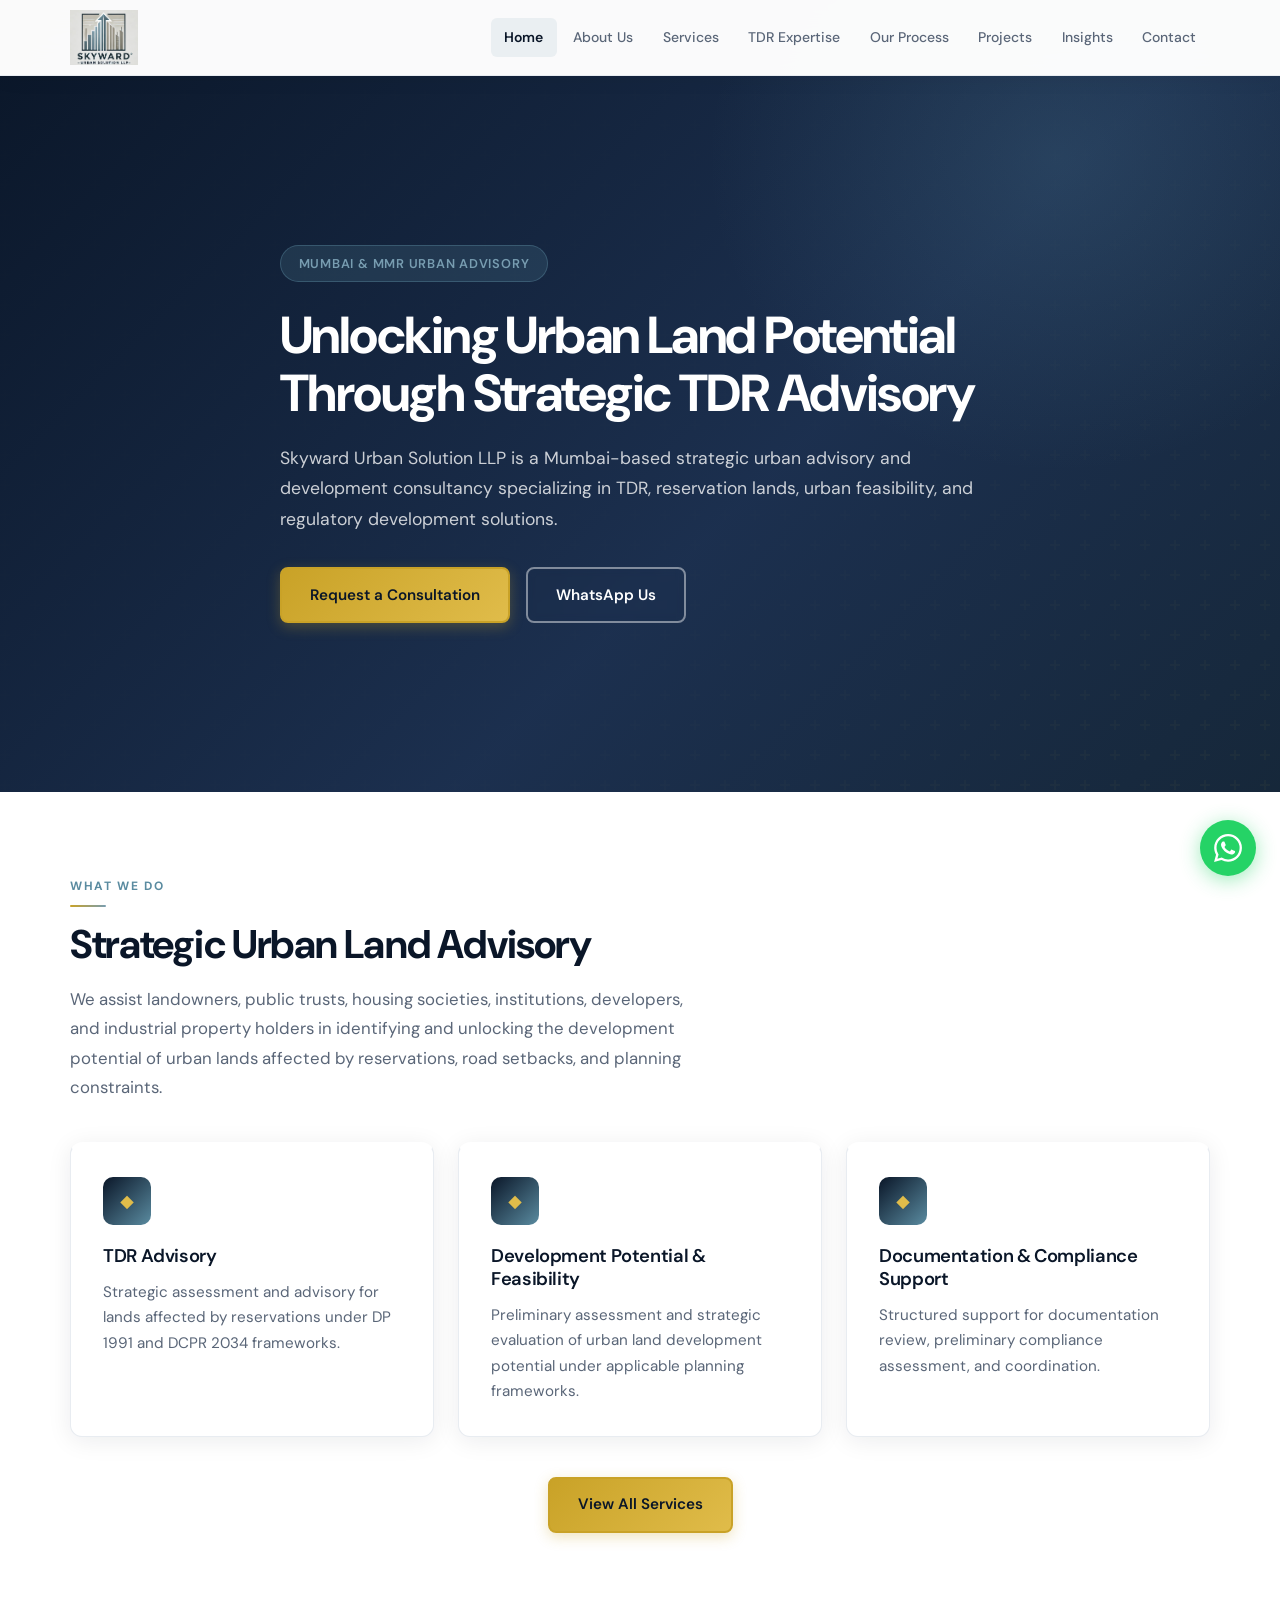
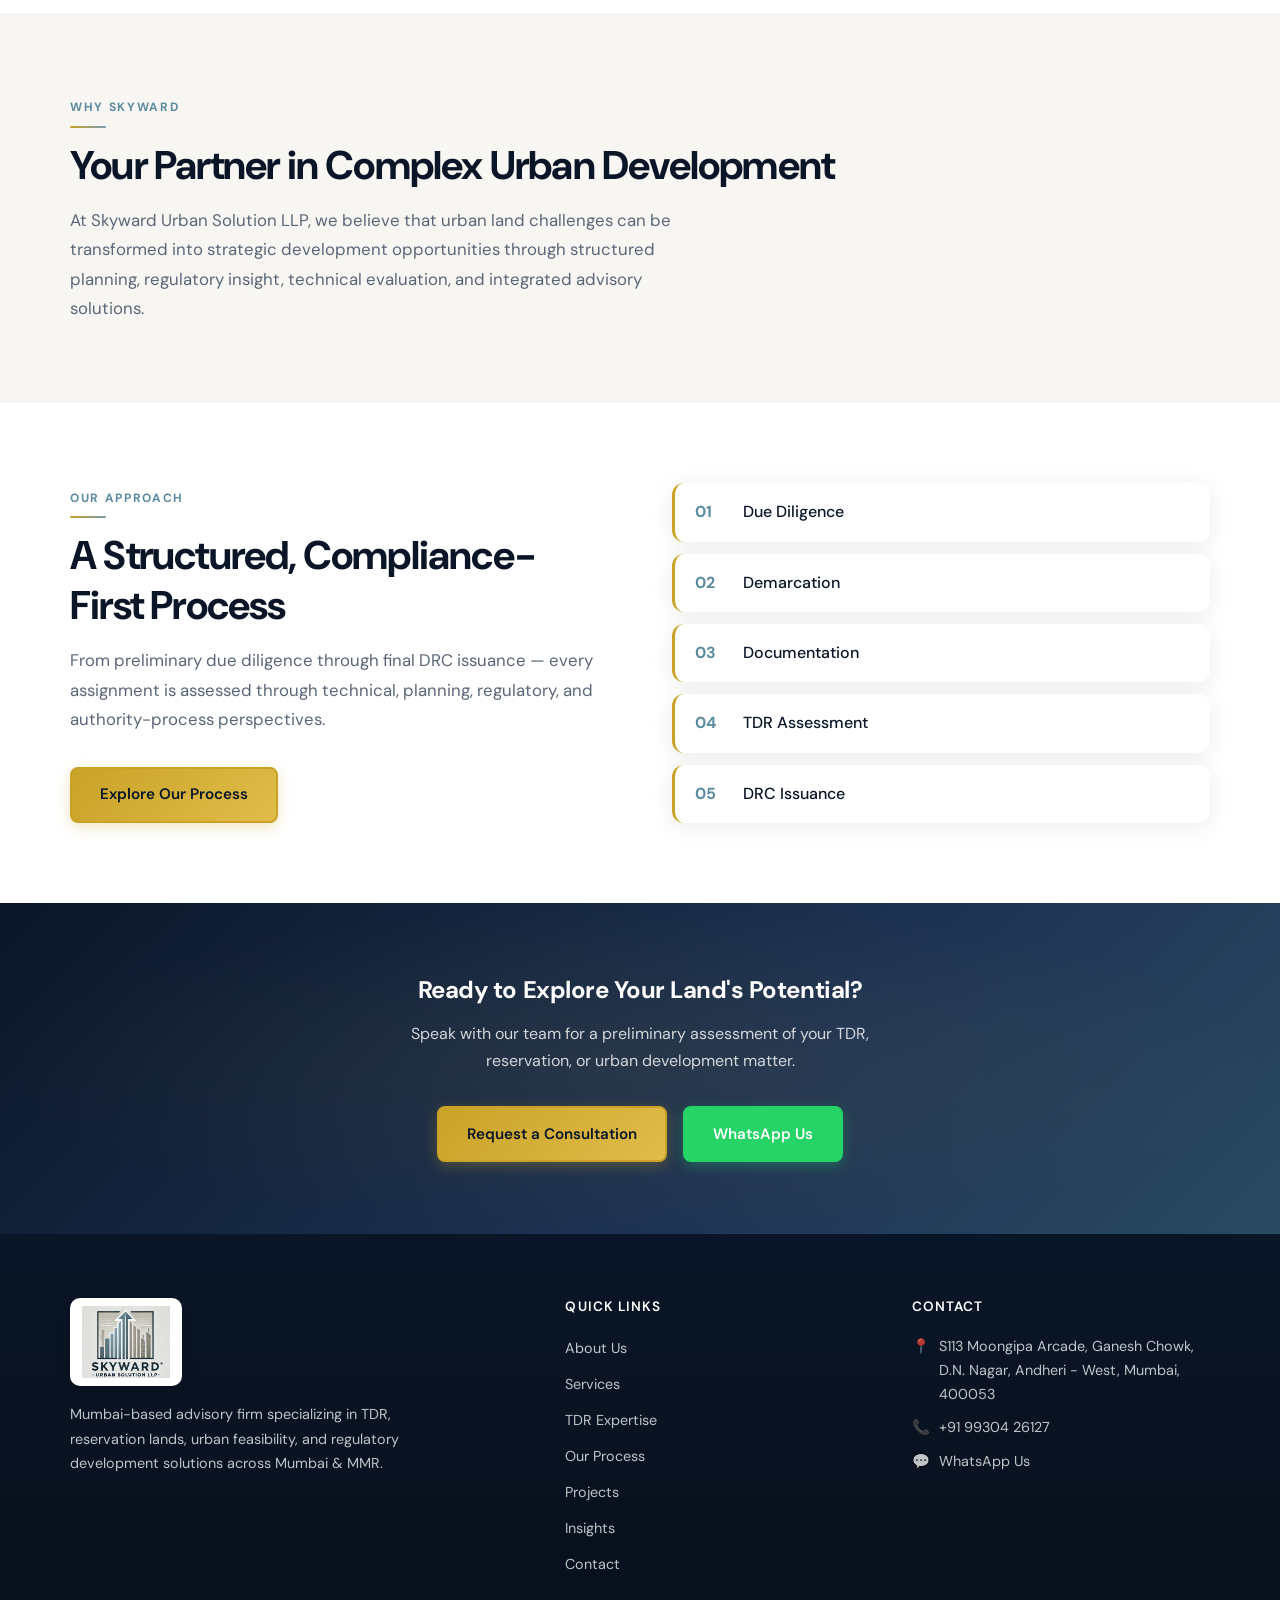
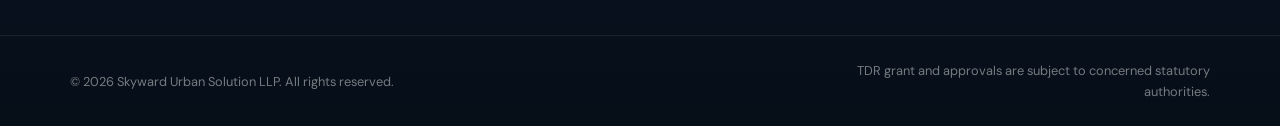
<file: index.html>
﻿<!DOCTYPE html>
<html lang="en">
<head>
  <meta charset="UTF-8">
  <meta name="viewport" content="width=device-width, initial-scale=1.0">
  <meta name="description" content="Skyward Urban Solution LLP — Mumbai-based strategic urban advisory specializing in TDR, reservation lands, and regulatory development solutions across Mumbai & MMR.">
  <link rel="icon" href="skyward.jpg" type="image/jpeg">
  <link rel="preconnect" href="https://fonts.googleapis.com">
  <link rel="preconnect" href="https://fonts.gstatic.com" crossorigin>
  <link href="https://fonts.googleapis.com/css2?family=DM+Sans:ital,opsz,wght@0,9..40,400;0,9..40,500;0,9..40,600;0,9..40,700;1,9..40,400&display=swap" rel="stylesheet">
  <link rel="stylesheet" href="css/styles.css">
  <title>Home | Skyward Urban Solution LLP</title>
</head>
<body>

<header class="header">
  <div class="container header-inner">
    <a href="index.html" class="brand-logo"><img src="skyward.jpg" alt="Skyward Urban Solution LLP"></a>
    <button class="menu-toggle" aria-label="Toggle menu"><span></span><span></span><span></span></button>
    <nav class="nav">
      <a href="index.html" class="nav-link active">Home</a>
      <a href="about.html" class="nav-link">About Us</a>
      <a href="services.html" class="nav-link">Services</a>
      <a href="tdr-expertise.html" class="nav-link">TDR Expertise</a>
      <a href="process.html" class="nav-link">Our Process</a>
      <a href="projects.html" class="nav-link">Projects</a>
      <a href="insights.html" class="nav-link">Insights</a>
      <a href="contact.html" class="nav-link">Contact</a>
    </nav>
  </div>
</header>

<main>
  <section class="hero">
    <div class="hero-bg"></div>
    <div class="container hero-content">
      <span class="hero-badge">Mumbai &amp; MMR Urban Advisory</span>
      <h1>Unlocking Urban Land Potential Through Strategic TDR Advisory</h1>
      <p>Skyward Urban Solution LLP is a Mumbai-based strategic urban advisory and development consultancy specializing in TDR, reservation lands, urban feasibility, and regulatory development solutions.</p>
      <div class="hero-actions">
        <a href="contact.html" class="btn btn-primary">Request a Consultation</a>
        <a href="https://wa.me/919930426127" class="btn btn-outline" target="_blank" rel="noopener noreferrer">WhatsApp Us</a>
      </div>
    </div>
  </section>

  <section class="section">
    <div class="container">
      <span class="section-label">What We Do</span>
      <h2 class="section-title">Strategic Urban Land Advisory</h2>
      <p class="section-subtitle mb-lg">We assist landowners, public trusts, housing societies, institutions, developers, and industrial property holders in identifying and unlocking the development potential of urban lands affected by reservations, road setbacks, and planning constraints.</p>
      <div class="grid-3">
        <div class="card"><div class="card-icon">◆</div><h3>TDR Advisory</h3><p>Strategic assessment and advisory for lands affected by reservations under DP 1991 and DCPR 2034 frameworks.</p></div>
        <div class="card"><div class="card-icon">◆</div><h3>Development Potential &amp; Feasibility</h3><p>Preliminary assessment and strategic evaluation of urban land development potential under applicable planning frameworks.</p></div>
        <div class="card"><div class="card-icon">◆</div><h3>Documentation &amp; Compliance Support</h3><p>Structured support for documentation review, preliminary compliance assessment, and coordination.</p></div>
      </div>
      <div class="text-center" style="margin-top:2.5rem"><a href="services.html" class="btn btn-primary">View All Services</a></div>
    </div>
  </section>

  <section class="section section-alt">
    <div class="container">
      <span class="section-label">Why Skyward</span>
      <h2 class="section-title">Your Partner in Complex Urban Development</h2>
      <p class="section-subtitle">At Skyward Urban Solution LLP, we believe that urban land challenges can be transformed into strategic development opportunities through structured planning, regulatory insight, technical evaluation, and integrated advisory solutions.</p>
    </div>
  </section>

  <section class="section">
    <div class="container home-process-preview">
      <div>
        <span class="section-label">Our Approach</span>
        <h2 class="section-title">A Structured, Compliance-First Process</h2>
        <p class="section-subtitle mb-md">From preliminary due diligence through final DRC issuance — every assignment is assessed through technical, planning, regulatory, and authority-process perspectives.</p>
        <a href="process.html" class="btn btn-primary">Explore Our Process</a>
      </div>
      <div class="process-preview-steps">
        <div class="preview-step"><span class="preview-num">01</span><span>Due Diligence</span></div>
        <div class="preview-step"><span class="preview-num">02</span><span>Demarcation</span></div>
        <div class="preview-step"><span class="preview-num">03</span><span>Documentation</span></div>
        <div class="preview-step"><span class="preview-num">04</span><span>TDR Assessment</span></div>
        <div class="preview-step"><span class="preview-num">05</span><span>DRC Issuance</span></div>
      </div>
    </div>
  </section>

  <section class="cta-band">
    <div class="container">
      <h2>Ready to Explore Your Land's Potential?</h2>
      <p>Speak with our team for a preliminary assessment of your TDR, reservation, or urban development matter.</p>
      <div class="cta-buttons">
        <a href="contact.html" class="btn btn-primary">Request a Consultation</a>
        <a href="https://wa.me/919930426127" class="btn btn-whatsapp" target="_blank" rel="noopener noreferrer">WhatsApp Us</a>
      </div>
    </div>
  </section>
</main>

<footer class="footer">
  <div class="container footer-grid">
    <div class="footer-brand">
      <a href="index.html" class="brand-logo"><img src="skyward.jpg" alt="Skyward Urban Solution LLP"></a>
      <p class="footer-desc">Mumbai-based advisory firm specializing in TDR, reservation lands, urban feasibility, and regulatory development solutions across Mumbai &amp; MMR.</p>
    </div>
    <div>
      <h4>Quick Links</h4>
      <ul>
        <li><a href="about.html">About Us</a></li>
        <li><a href="services.html">Services</a></li>
        <li><a href="tdr-expertise.html">TDR Expertise</a></li>
        <li><a href="process.html">Our Process</a></li>
        <li><a href="projects.html">Projects</a></li>
        <li><a href="insights.html">Insights</a></li>
        <li><a href="contact.html">Contact</a></li>
      </ul>
    </div>
    <div>
      <h4>Contact</h4>
      <ul class="footer-contact">
        <li><span>📍</span><span>S113 Moongipa Arcade, Ganesh Chowk, D.N. Nagar, Andheri - West, Mumbai, 400053</span></li>
        <li><span>📞</span><a href="tel:+919930426127">+91 99304 26127</a></li>        <li><span>💬</span><a href="https://wa.me/919930426127" target="_blank" rel="noopener noreferrer">WhatsApp Us</a></li>
      </ul>
    </div>
  </div>
  <div class="footer-bottom">
    <div class="container footer-bottom-inner">
      <p>&copy; <span id="year"></span> Skyward Urban Solution LLP. All rights reserved.</p>
      <p class="footer-disclaimer">TDR grant and approvals are subject to concerned statutory authorities.</p>
    </div>
  </div>
</footer>

<a href="https://wa.me/919930426127" class="whatsapp-float" target="_blank" rel="noopener noreferrer" aria-label="Chat on WhatsApp">
  <svg viewBox="0 0 24 24"><path d="M17.472 14.382c-.297-.149-1.758-.867-2.03-.967-.273-.099-.471-.148-.67.15-.197.297-.767.966-.94 1.164-.173.199-.347.223-.644.075-.297-.15-1.255-.463-2.39-1.475-.883-.788-1.48-1.761-1.653-2.059-.173-.297-.018-.458.13-.606.134-.133.298-.347.446-.52.149-.174.198-.298.298-.497.099-.198.05-.371-.025-.52-.075-.149-.669-1.612-.916-2.207-.242-.579-.487-.5-.669-.51-.173-.008-.371-.01-.57-.01-.198 0-.52.074-.792.372-.272.297-1.04 1.016-1.04 2.479 0 1.462 1.065 2.875 1.213 3.074.149.198 2.096 3.2 5.077 4.487.709.306 1.262.489 1.694.625.712.227 1.36.195 1.871.118.571-.085 1.758-.719 2.006-1.413.248-.694.248-1.289.173-1.413-.074-.124-.272-.198-.57-.347m-5.421 7.403h-.004a9.87 9.87 0 01-5.031-1.378l-.361-.214-3.741.982.998-3.648-.235-.374a9.86 9.86 0 01-1.51-5.26c.001-5.45 4.436-9.884 9.888-9.884 2.64 0 5.122 1.03 6.988 2.898a9.825 9.825 0 012.893 6.994c-.003 5.45-4.435 9.884-9.885 9.884m8.413-18.297A11.815 11.815 0 0012.05 0C5.495 0 .16 5.335.157 11.892c0 2.096.547 4.142 1.588 5.945L.057 24l6.305-1.654a11.882 11.882 0 005.683 1.448h.005c6.554 0 11.89-5.335 11.893-11.893a11.821 11.821 0 00-3.48-8.413z"/></svg>
</a>

<script>document.getElementById('year').textContent = new Date().getFullYear()</script>
<script src="js/main.js"></script>
</body>
</html>
</file>
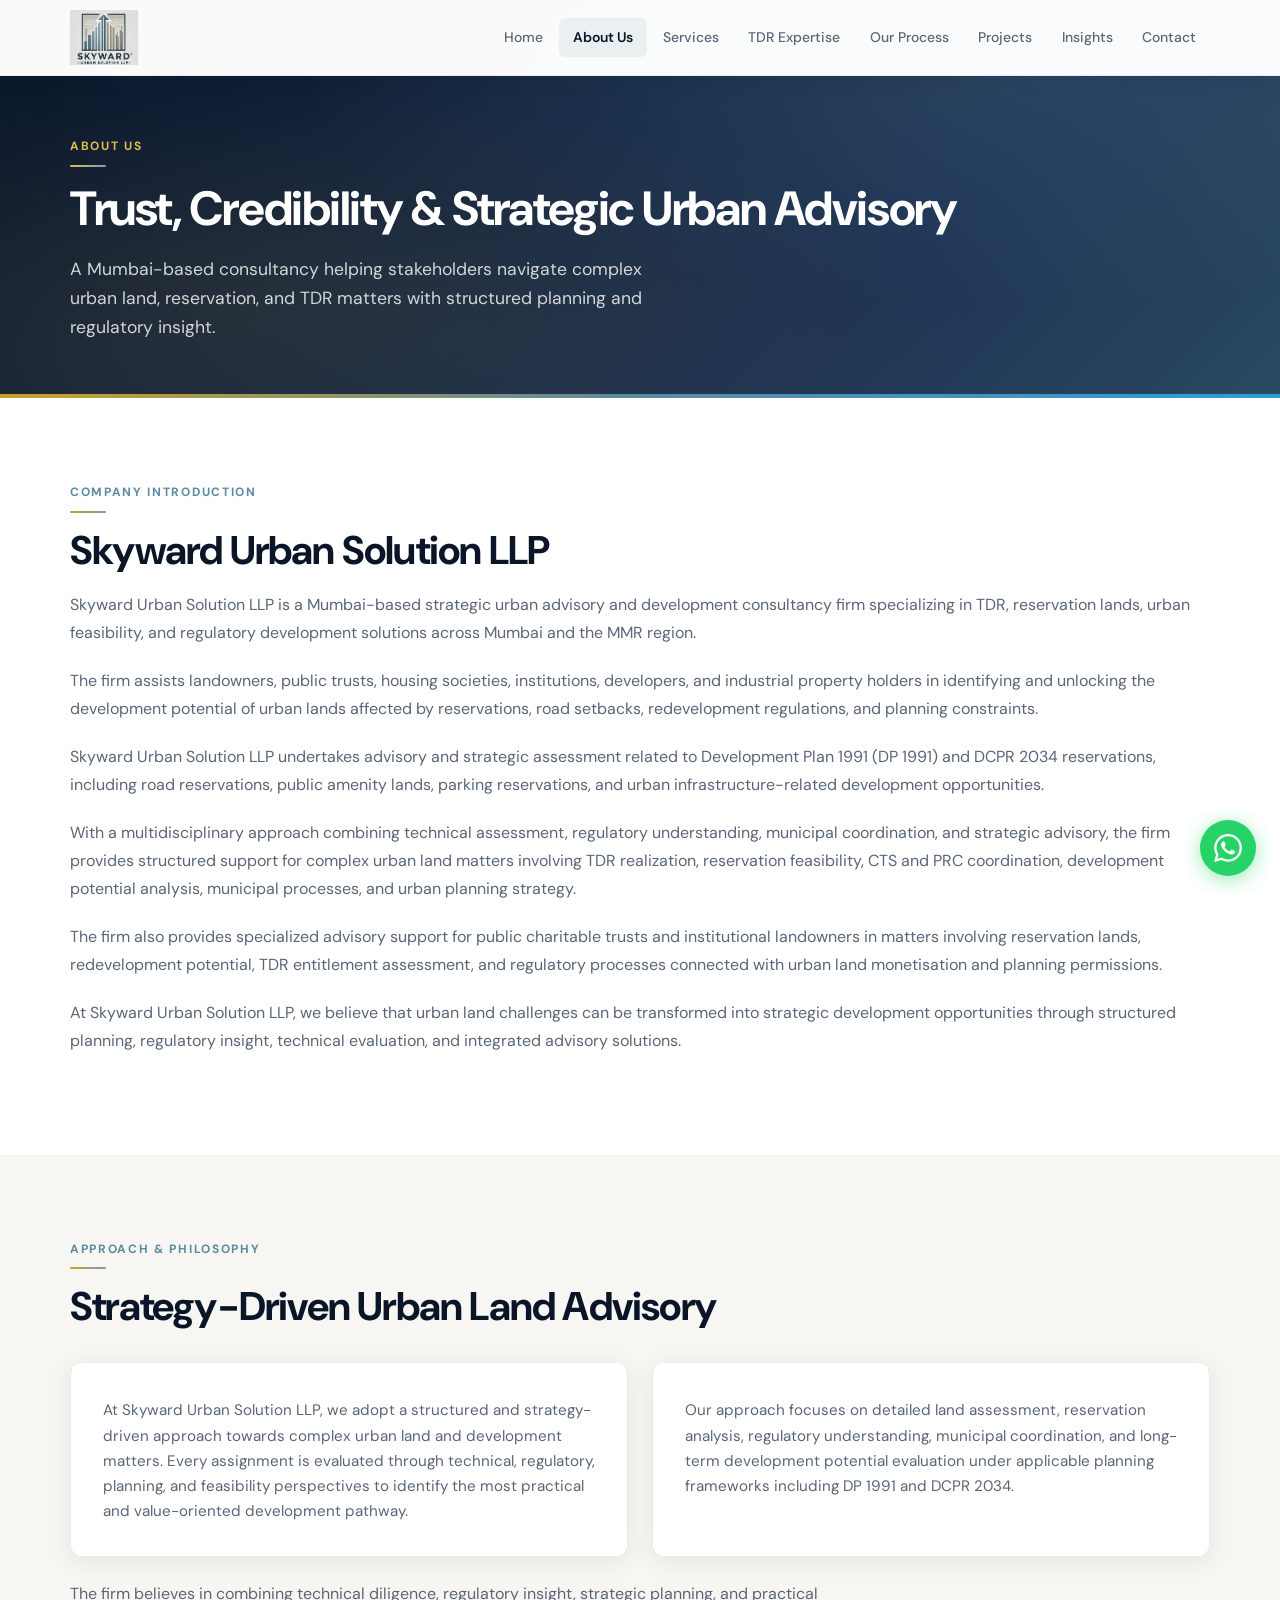
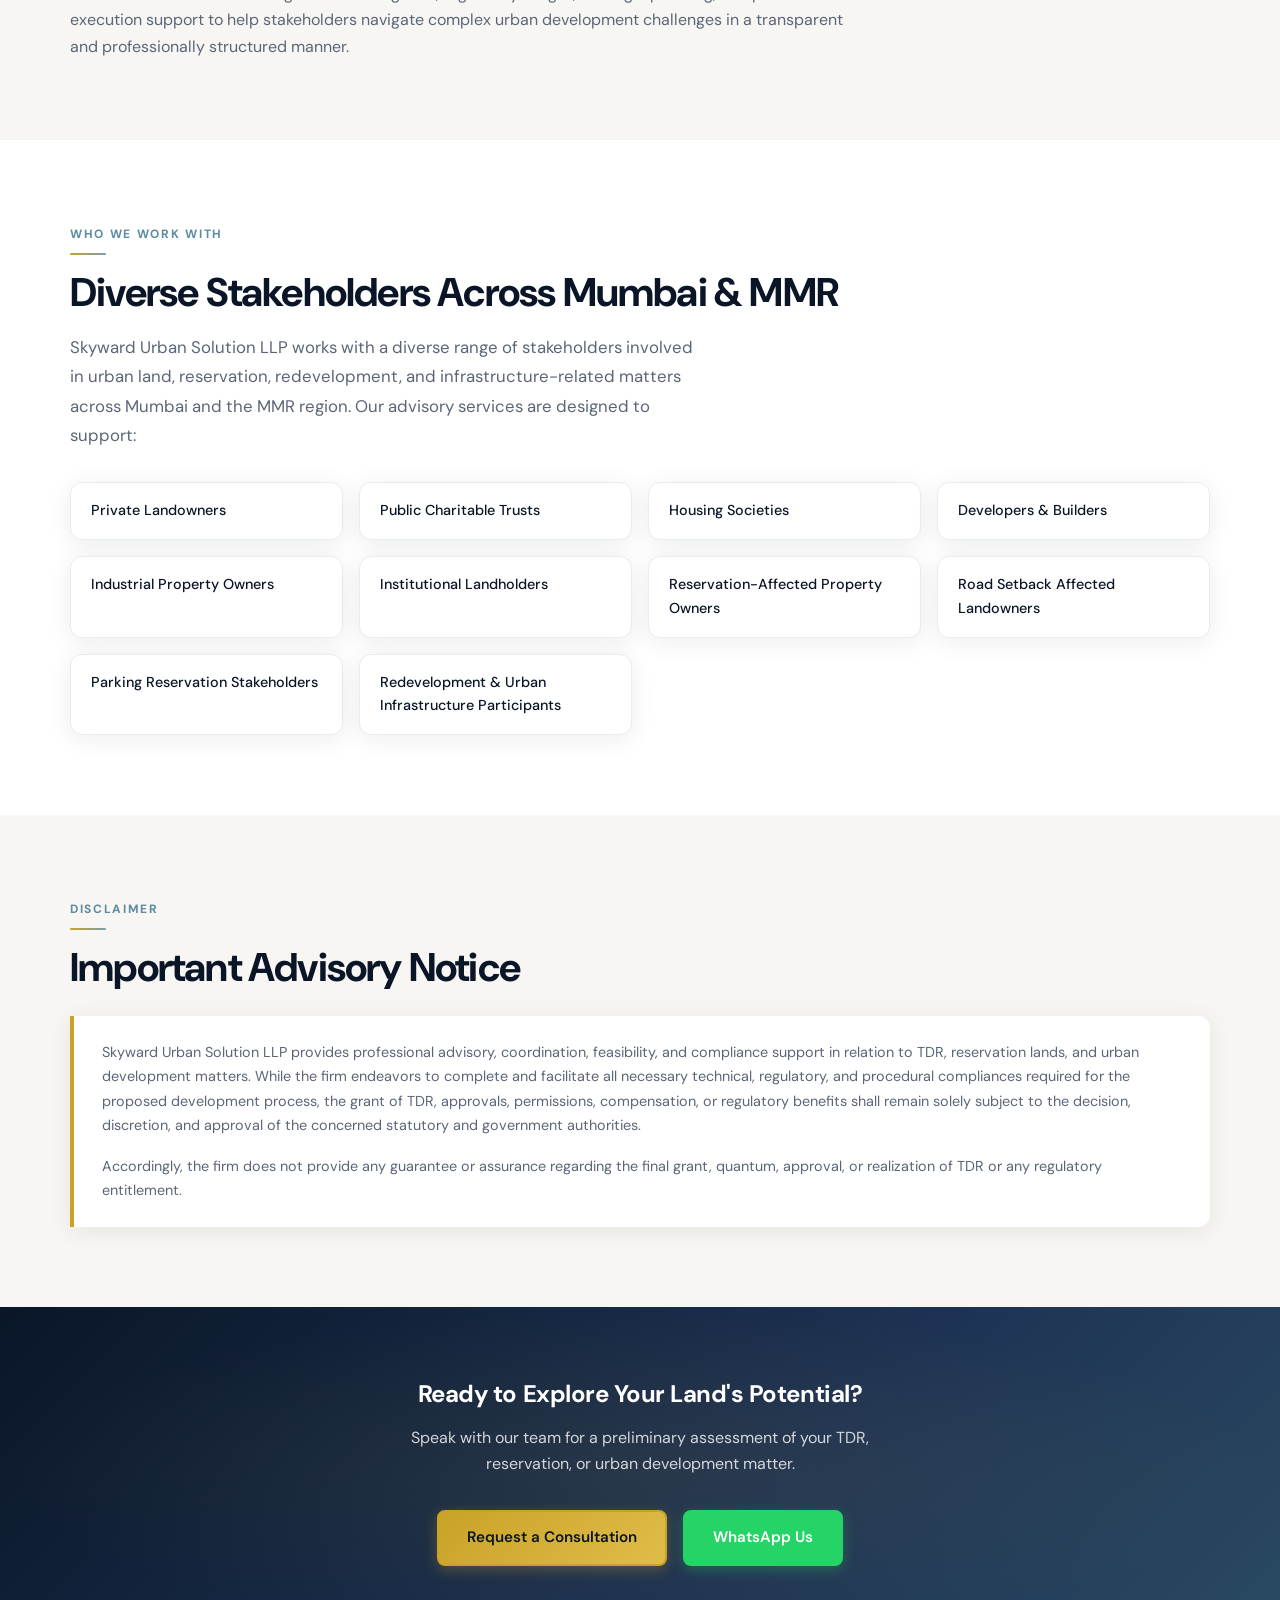
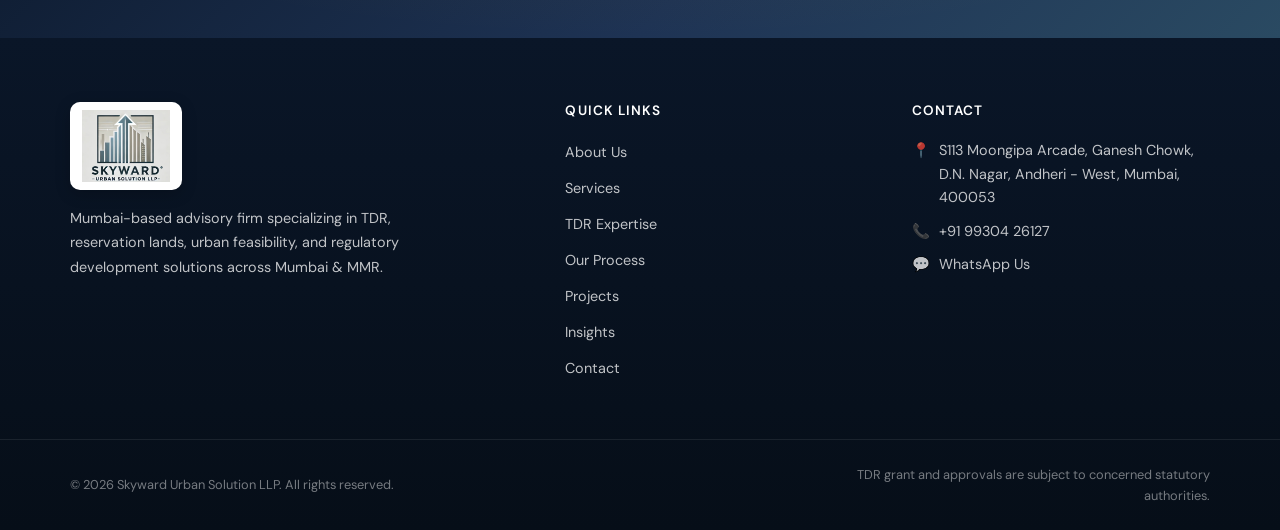
<file: about.html>
﻿<!DOCTYPE html>
<html lang="en">
<head>
  <meta charset="UTF-8">
  <meta name="viewport" content="width=device-width, initial-scale=1.0">
  <meta name="description" content="About Skyward Urban Solution LLP — Mumbai-based strategic urban advisory specializing in TDR, reservation lands, and regulatory development solutions.">
  <link rel="icon" href="skyward.jpg" type="image/jpeg">
  <link rel="preconnect" href="https://fonts.googleapis.com">
  <link rel="preconnect" href="https://fonts.gstatic.com" crossorigin>
  <link href="https://fonts.googleapis.com/css2?family=DM+Sans:ital,opsz,wght@0,9..40,400;0,9..40,500;0,9..40,600;0,9..40,700;1,9..40,400&display=swap" rel="stylesheet">
  <link rel="stylesheet" href="css/styles.css">
  <title>About Us | Skyward Urban Solution LLP</title>
</head>
<body>

<header class="header">
  <div class="container header-inner">
    <a href="index.html" class="brand-logo"><img src="skyward.jpg" alt="Skyward Urban Solution LLP"></a>
    <button class="menu-toggle" aria-label="Toggle menu"><span></span><span></span><span></span></button>
    <nav class="nav">
      <a href="index.html" class="nav-link">Home</a>
      <a href="about.html" class="nav-link active">About Us</a>
      <a href="services.html" class="nav-link">Services</a>
      <a href="tdr-expertise.html" class="nav-link">TDR Expertise</a>
      <a href="process.html" class="nav-link">Our Process</a>
      <a href="projects.html" class="nav-link">Projects</a>
      <a href="insights.html" class="nav-link">Insights</a>
      <a href="contact.html" class="nav-link">Contact</a>
    </nav>
  </div>
</header>

<main>
  <section class="page-hero">
    <div class="container">
      <span class="section-label">About Us</span>
      <h1>Trust, Credibility &amp; Strategic Urban Advisory</h1>
      <p>A Mumbai-based consultancy helping stakeholders navigate complex urban land, reservation, and TDR matters with structured planning and regulatory insight.</p>
    </div>
  </section>

  <section class="section">
    <div class="container">
      <div class="about-intro">
        <div>
          <span class="section-label">Company Introduction</span>
          <h2 class="section-title">Skyward Urban Solution LLP</h2>
        </div>
        <div class="about-text">
          <p>Skyward Urban Solution LLP is a Mumbai-based strategic urban advisory and development consultancy firm specializing in TDR, reservation lands, urban feasibility, and regulatory development solutions across Mumbai and the MMR region.</p>
          <p>The firm assists landowners, public trusts, housing societies, institutions, developers, and industrial property holders in identifying and unlocking the development potential of urban lands affected by reservations, road setbacks, redevelopment regulations, and planning constraints.</p>
          <p>Skyward Urban Solution LLP undertakes advisory and strategic assessment related to Development Plan 1991 (DP 1991) and DCPR 2034 reservations, including road reservations, public amenity lands, parking reservations, and urban infrastructure-related development opportunities.</p>
          <p>With a multidisciplinary approach combining technical assessment, regulatory understanding, municipal coordination, and strategic advisory, the firm provides structured support for complex urban land matters involving TDR realization, reservation feasibility, CTS and PRC coordination, development potential analysis, municipal processes, and urban planning strategy.</p>
          <p>The firm also provides specialized advisory support for public charitable trusts and institutional landowners in matters involving reservation lands, redevelopment potential, TDR entitlement assessment, and regulatory processes connected with urban land monetisation and planning permissions.</p>
          <p>At Skyward Urban Solution LLP, we believe that urban land challenges can be transformed into strategic development opportunities through structured planning, regulatory insight, technical evaluation, and integrated advisory solutions.</p>
        </div>
      </div>
    </div>
  </section>

  <section class="section section-alt">
    <div class="container">
      <span class="section-label">Approach &amp; Philosophy</span>
      <h2 class="section-title">Strategy-Driven Urban Land Advisory</h2>
      <div class="grid-2" style="margin-top:2rem">
        <div class="card">
          <p>At Skyward Urban Solution LLP, we adopt a structured and strategy-driven approach towards complex urban land and development matters. Every assignment is evaluated through technical, regulatory, planning, and feasibility perspectives to identify the most practical and value-oriented development pathway.</p>
        </div>
        <div class="card">
          <p>Our approach focuses on detailed land assessment, reservation analysis, regulatory understanding, municipal coordination, and long-term development potential evaluation under applicable planning frameworks including DP 1991 and DCPR 2034.</p>
        </div>
      </div>
      <p style="margin-top:1.5rem;color:var(--gray-600);max-width:800px">The firm believes in combining technical diligence, regulatory insight, strategic planning, and practical execution support to help stakeholders navigate complex urban development challenges in a transparent and professionally structured manner.</p>
    </div>
  </section>

  <section class="section">
    <div class="container">
      <span class="section-label">Who We Work With</span>
      <h2 class="section-title">Diverse Stakeholders Across Mumbai &amp; MMR</h2>
      <p class="section-subtitle" style="margin-bottom:2rem">Skyward Urban Solution LLP works with a diverse range of stakeholders involved in urban land, reservation, redevelopment, and infrastructure-related matters across Mumbai and the MMR region. Our advisory services are designed to support:</p>
      <div class="client-grid">
        <div class="client-chip">Private Landowners</div>
        <div class="client-chip">Public Charitable Trusts</div>
        <div class="client-chip">Housing Societies</div>
        <div class="client-chip">Developers &amp; Builders</div>
        <div class="client-chip">Industrial Property Owners</div>
        <div class="client-chip">Institutional Landholders</div>
        <div class="client-chip">Reservation-Affected Property Owners</div>
        <div class="client-chip">Road Setback Affected Landowners</div>
        <div class="client-chip">Parking Reservation Stakeholders</div>
        <div class="client-chip">Redevelopment &amp; Urban Infrastructure Participants</div>
      </div>
    </div>
  </section>

  <section class="section section-alt">
    <div class="container">
      <span class="section-label">Disclaimer</span>
      <h2 class="section-title">Important Advisory Notice</h2>
      <div class="disclaimer-box" style="margin-top:1.5rem">
        <p>Skyward Urban Solution LLP provides professional advisory, coordination, feasibility, and compliance support in relation to TDR, reservation lands, and urban development matters. While the firm endeavors to complete and facilitate all necessary technical, regulatory, and procedural compliances required for the proposed development process, the grant of TDR, approvals, permissions, compensation, or regulatory benefits shall remain solely subject to the decision, discretion, and approval of the concerned statutory and government authorities.</p>
        <p style="margin-top:1rem">Accordingly, the firm does not provide any guarantee or assurance regarding the final grant, quantum, approval, or realization of TDR or any regulatory entitlement.</p>
      </div>
    </div>
  </section>

  <section class="cta-band">
    <div class="container">
      <h2>Ready to Explore Your Land's Potential?</h2>
      <p>Speak with our team for a preliminary assessment of your TDR, reservation, or urban development matter.</p>
      <div class="cta-buttons">
        <a href="contact.html" class="btn btn-primary">Request a Consultation</a>
        <a href="https://wa.me/919930426127" class="btn btn-whatsapp" target="_blank" rel="noopener noreferrer">WhatsApp Us</a>
      </div>
    </div>
  </section>
</main>

<footer class="footer">
  <div class="container footer-grid">
    <div class="footer-brand">
      <a href="index.html" class="brand-logo"><img src="skyward.jpg" alt="Skyward Urban Solution LLP"></a>
      <p class="footer-desc">Mumbai-based advisory firm specializing in TDR, reservation lands, urban feasibility, and regulatory development solutions across Mumbai &amp; MMR.</p>
    </div>
    <div>
      <h4>Quick Links</h4>
      <ul>
        <li><a href="about.html">About Us</a></li>
        <li><a href="services.html">Services</a></li>
        <li><a href="tdr-expertise.html">TDR Expertise</a></li>
        <li><a href="process.html">Our Process</a></li>
        <li><a href="projects.html">Projects</a></li>
        <li><a href="insights.html">Insights</a></li>
        <li><a href="contact.html">Contact</a></li>
      </ul>
    </div>
    <div>
      <h4>Contact</h4>
      <ul class="footer-contact">
        <li><span>📍</span><span>S113 Moongipa Arcade, Ganesh Chowk, D.N. Nagar, Andheri - West, Mumbai, 400053</span></li>
        <li><span>📞</span><a href="tel:+919930426127">+91 99304 26127</a></li>        <li><span>💬</span><a href="https://wa.me/919930426127" target="_blank" rel="noopener noreferrer">WhatsApp Us</a></li>
      </ul>
    </div>
  </div>
  <div class="footer-bottom">
    <div class="container footer-bottom-inner">
      <p>&copy; <span id="year"></span> Skyward Urban Solution LLP. All rights reserved.</p>
      <p class="footer-disclaimer">TDR grant and approvals are subject to concerned statutory authorities.</p>
    </div>
  </div>
</footer>

<a href="https://wa.me/919930426127" class="whatsapp-float" target="_blank" rel="noopener noreferrer" aria-label="Chat on WhatsApp">
  <svg viewBox="0 0 24 24"><path d="M17.472 14.382c-.297-.149-1.758-.867-2.03-.967-.273-.099-.471-.148-.67.15-.197.297-.767.966-.94 1.164-.173.199-.347.223-.644.075-.297-.15-1.255-.463-2.39-1.475-.883-.788-1.48-1.761-1.653-2.059-.173-.297-.018-.458.13-.606.134-.133.298-.347.446-.52.149-.174.198-.298.298-.497.099-.198.05-.371-.025-.52-.075-.149-.669-1.612-.916-2.207-.242-.579-.487-.5-.669-.51-.173-.008-.371-.01-.57-.01-.198 0-.52.074-.792.372-.272.297-1.04 1.016-1.04 2.479 0 1.462 1.065 2.875 1.213 3.074.149.198 2.096 3.2 5.077 4.487.709.306 1.262.489 1.694.625.712.227 1.36.195 1.871.118.571-.085 1.758-.719 2.006-1.413.248-.694.248-1.289.173-1.413-.074-.124-.272-.198-.57-.347m-5.421 7.403h-.004a9.87 9.87 0 01-5.031-1.378l-.361-.214-3.741.982.998-3.648-.235-.374a9.86 9.86 0 01-1.51-5.26c.001-5.45 4.436-9.884 9.888-9.884 2.64 0 5.122 1.03 6.988 2.898a9.825 9.825 0 012.893 6.994c-.003 5.45-4.435 9.884-9.885 9.884m8.413-18.297A11.815 11.815 0 0012.05 0C5.495 0 .16 5.335.157 11.892c0 2.096.547 4.142 1.588 5.945L.057 24l6.305-1.654a11.882 11.882 0 005.683 1.448h.005c6.554 0 11.89-5.335 11.893-11.893a11.821 11.821 0 00-3.48-8.413z"/></svg>
</a>

<script>document.getElementById('year').textContent = new Date().getFullYear()</script>
<script src="js/main.js"></script>
</body>
</html>
</file>
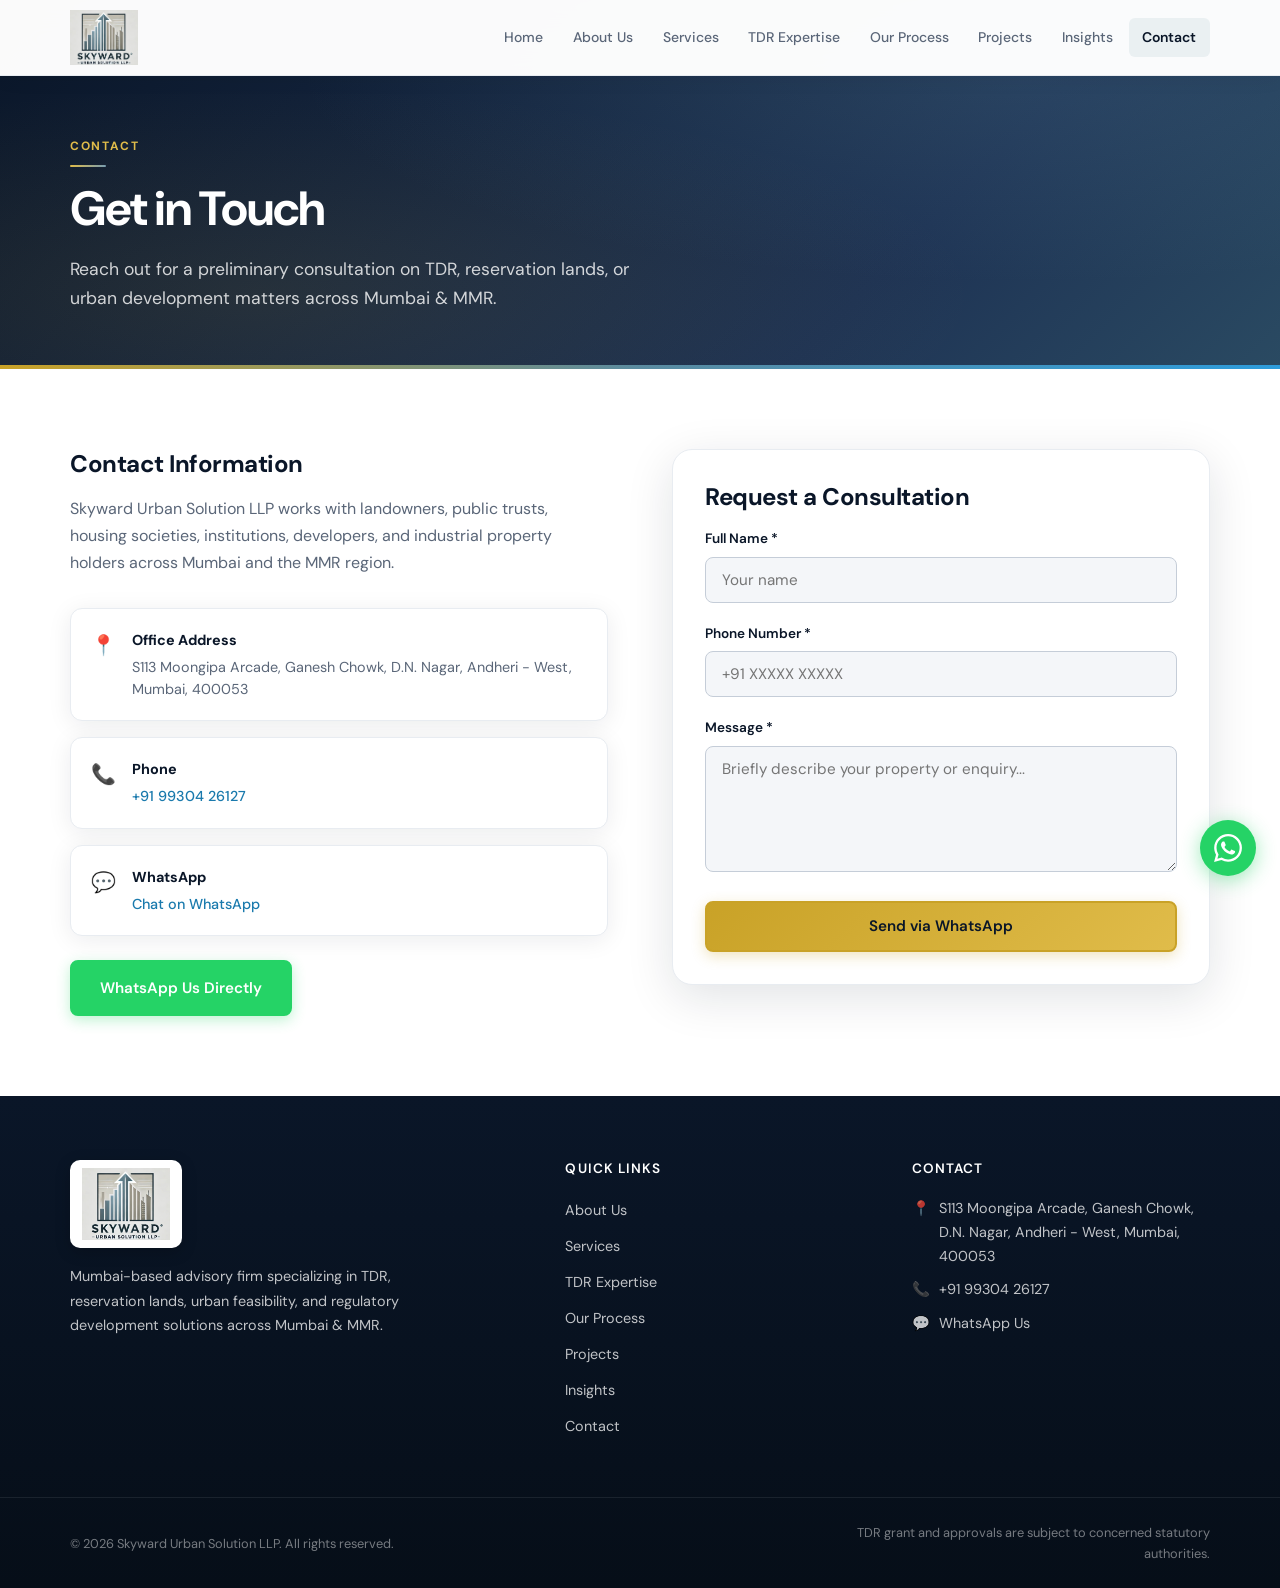
<file: contact.html>
﻿<!DOCTYPE html>
<html lang="en">
<head>
  <meta charset="UTF-8">
  <meta name="viewport" content="width=device-width, initial-scale=1.0">
  <meta name="description" content="Contact Skyward Urban Solution LLP — request a consultation on TDR, reservation lands, or urban development matters across Mumbai &amp; MMR.">
  <link rel="icon" href="skyward.jpg" type="image/jpeg">
  <link rel="preconnect" href="https://fonts.googleapis.com">
  <link rel="preconnect" href="https://fonts.gstatic.com" crossorigin>
  <link href="https://fonts.googleapis.com/css2?family=DM+Sans:ital,opsz,wght@0,9..40,400;0,9..40,500;0,9..40,600;0,9..40,700;1,9..40,400&display=swap" rel="stylesheet">
  <link rel="stylesheet" href="css/styles.css">
  <title>Contact | Skyward Urban Solution LLP</title>
</head>
<body>

<header class="header">
  <div class="container header-inner">
    <a href="index.html" class="brand-logo"><img src="skyward.jpg" alt="Skyward Urban Solution LLP"></a>
    <button class="menu-toggle" aria-label="Toggle menu"><span></span><span></span><span></span></button>
    <nav class="nav">
      <a href="index.html" class="nav-link">Home</a>
      <a href="about.html" class="nav-link">About Us</a>
      <a href="services.html" class="nav-link">Services</a>
      <a href="tdr-expertise.html" class="nav-link">TDR Expertise</a>
      <a href="process.html" class="nav-link">Our Process</a>
      <a href="projects.html" class="nav-link">Projects</a>
      <a href="insights.html" class="nav-link">Insights</a>
      <a href="contact.html" class="nav-link active">Contact</a>
    </nav>
  </div>
</header>

<main>
  <section class="page-hero">
    <div class="container">
      <span class="section-label">Contact</span>
      <h1>Get in Touch</h1>
      <p>Reach out for a preliminary consultation on TDR, reservation lands, or urban development matters across Mumbai &amp; MMR.</p>
    </div>
  </section>

  <section class="section">
    <div class="container contact-layout">
      <div class="contact-info">
        <h2>Contact Information</h2>
        <p class="contact-intro">Skyward Urban Solution LLP works with landowners, public trusts, housing societies, institutions, developers, and industrial property holders across Mumbai and the MMR region.</p>

        <div class="contact-cards">
          <div class="contact-card">
            <span class="contact-icon">📍</span>
            <div>
              <strong>Office Address</strong>
              <p>S113 Moongipa Arcade, Ganesh Chowk, D.N. Nagar, Andheri - West, Mumbai, 400053<br><em></em></p>
            </div>
          </div>
          <div class="contact-card">
            <span class="contact-icon">📞</span>
            <div>
              <strong>Phone</strong>
              <p><a href="tel:+919930426127">+91 99304 26127</a></p>
            </div>
          </div>
          <div class="contact-card">
            <span class="contact-icon">💬</span>
            <div>
              <strong>WhatsApp</strong>
              <p><a href="https://wa.me/919930426127" target="_blank" rel="noopener noreferrer">Chat on WhatsApp</a></p>
            </div>
          </div>
        </div>

        <a href="https://wa.me/919930426127" class="btn btn-whatsapp" target="_blank" rel="noopener noreferrer" style="margin-top:1.5rem">WhatsApp Us Directly</a>
      </div>

      <div class="contact-form-wrap">
        <h2>Request a Consultation</h2>
        <form class="contact-form" id="contact-form">
          <div class="form-group">
            <label for="name">Full Name *</label>
            <input id="name" name="name" type="text" required placeholder="Your name">
          </div>
          <div class="form-group">
            <label for="phone">Phone Number *</label>
            <input id="phone" name="phone" type="tel" required placeholder="+91 XXXXX XXXXX">
          </div>
          <div class="form-group">
            <label for="message">Message *</label>
            <textarea id="message" name="message" required rows="5" placeholder="Briefly describe your property or enquiry..."></textarea>
          </div>
          <button type="submit" class="btn btn-primary" style="width:100%">Send via WhatsApp</button>
        </form>
        <div class="form-success" id="form-success">
          <p>Thank you! Your message has been opened in WhatsApp. We will get back to you shortly.</p>
          <button type="button" class="btn btn-primary" id="reset-form">Send Another Message</button>
        </div>
      </div>
    </div>
  </section>
</main>

<footer class="footer">
  <div class="container footer-grid">
    <div class="footer-brand">
      <a href="index.html" class="brand-logo"><img src="skyward.jpg" alt="Skyward Urban Solution LLP"></a>
      <p class="footer-desc">Mumbai-based advisory firm specializing in TDR, reservation lands, urban feasibility, and regulatory development solutions across Mumbai &amp; MMR.</p>
    </div>
    <div>
      <h4>Quick Links</h4>
      <ul>
        <li><a href="about.html">About Us</a></li>
        <li><a href="services.html">Services</a></li>
        <li><a href="tdr-expertise.html">TDR Expertise</a></li>
        <li><a href="process.html">Our Process</a></li>
        <li><a href="projects.html">Projects</a></li>
        <li><a href="insights.html">Insights</a></li>
        <li><a href="contact.html">Contact</a></li>
      </ul>
    </div>
    <div>
      <h4>Contact</h4>
      <ul class="footer-contact">
        <li><span>📍</span><span>S113 Moongipa Arcade, Ganesh Chowk, D.N. Nagar, Andheri - West, Mumbai, 400053</span></li>
        <li><span>📞</span><a href="tel:+919930426127">+91 99304 26127</a></li>        <li><span>💬</span><a href="https://wa.me/919930426127" target="_blank" rel="noopener noreferrer">WhatsApp Us</a></li>
      </ul>
    </div>
  </div>
  <div class="footer-bottom">
    <div class="container footer-bottom-inner">
      <p>&copy; <span id="year"></span> Skyward Urban Solution LLP. All rights reserved.</p>
      <p class="footer-disclaimer">TDR grant and approvals are subject to concerned statutory authorities.</p>
    </div>
  </div>
</footer>

<a href="https://wa.me/919930426127" class="whatsapp-float" target="_blank" rel="noopener noreferrer" aria-label="Chat on WhatsApp">
  <svg viewBox="0 0 24 24"><path d="M17.472 14.382c-.297-.149-1.758-.867-2.03-.967-.273-.099-.471-.148-.67.15-.197.297-.767.966-.94 1.164-.173.199-.347.223-.644.075-.297-.15-1.255-.463-2.39-1.475-.883-.788-1.48-1.761-1.653-2.059-.173-.297-.018-.458.13-.606.134-.133.298-.347.446-.52.149-.174.198-.298.298-.497.099-.198.05-.371-.025-.52-.075-.149-.669-1.612-.916-2.207-.242-.579-.487-.5-.669-.51-.173-.008-.371-.01-.57-.01-.198 0-.52.074-.792.372-.272.297-1.04 1.016-1.04 2.479 0 1.462 1.065 2.875 1.213 3.074.149.198 2.096 3.2 5.077 4.487.709.306 1.262.489 1.694.625.712.227 1.36.195 1.871.118.571-.085 1.758-.719 2.006-1.413.248-.694.248-1.289.173-1.413-.074-.124-.272-.198-.57-.347m-5.421 7.403h-.004a9.87 9.87 0 01-5.031-1.378l-.361-.214-3.741.982.998-3.648-.235-.374a9.86 9.86 0 01-1.51-5.26c.001-5.45 4.436-9.884 9.888-9.884 2.64 0 5.122 1.03 6.988 2.898a9.825 9.825 0 012.893 6.994c-.003 5.45-4.435 9.884-9.885 9.884m8.413-18.297A11.815 11.815 0 0012.05 0C5.495 0 .16 5.335.157 11.892c0 2.096.547 4.142 1.588 5.945L.057 24l6.305-1.654a11.882 11.882 0 005.683 1.448h.005c6.554 0 11.89-5.335 11.893-11.893a11.821 11.821 0 00-3.48-8.413z"/></svg>
</a>

<script>document.getElementById('year').textContent = new Date().getFullYear()</script>
<script src="js/main.js"></script>
</body>
</html>
</file>
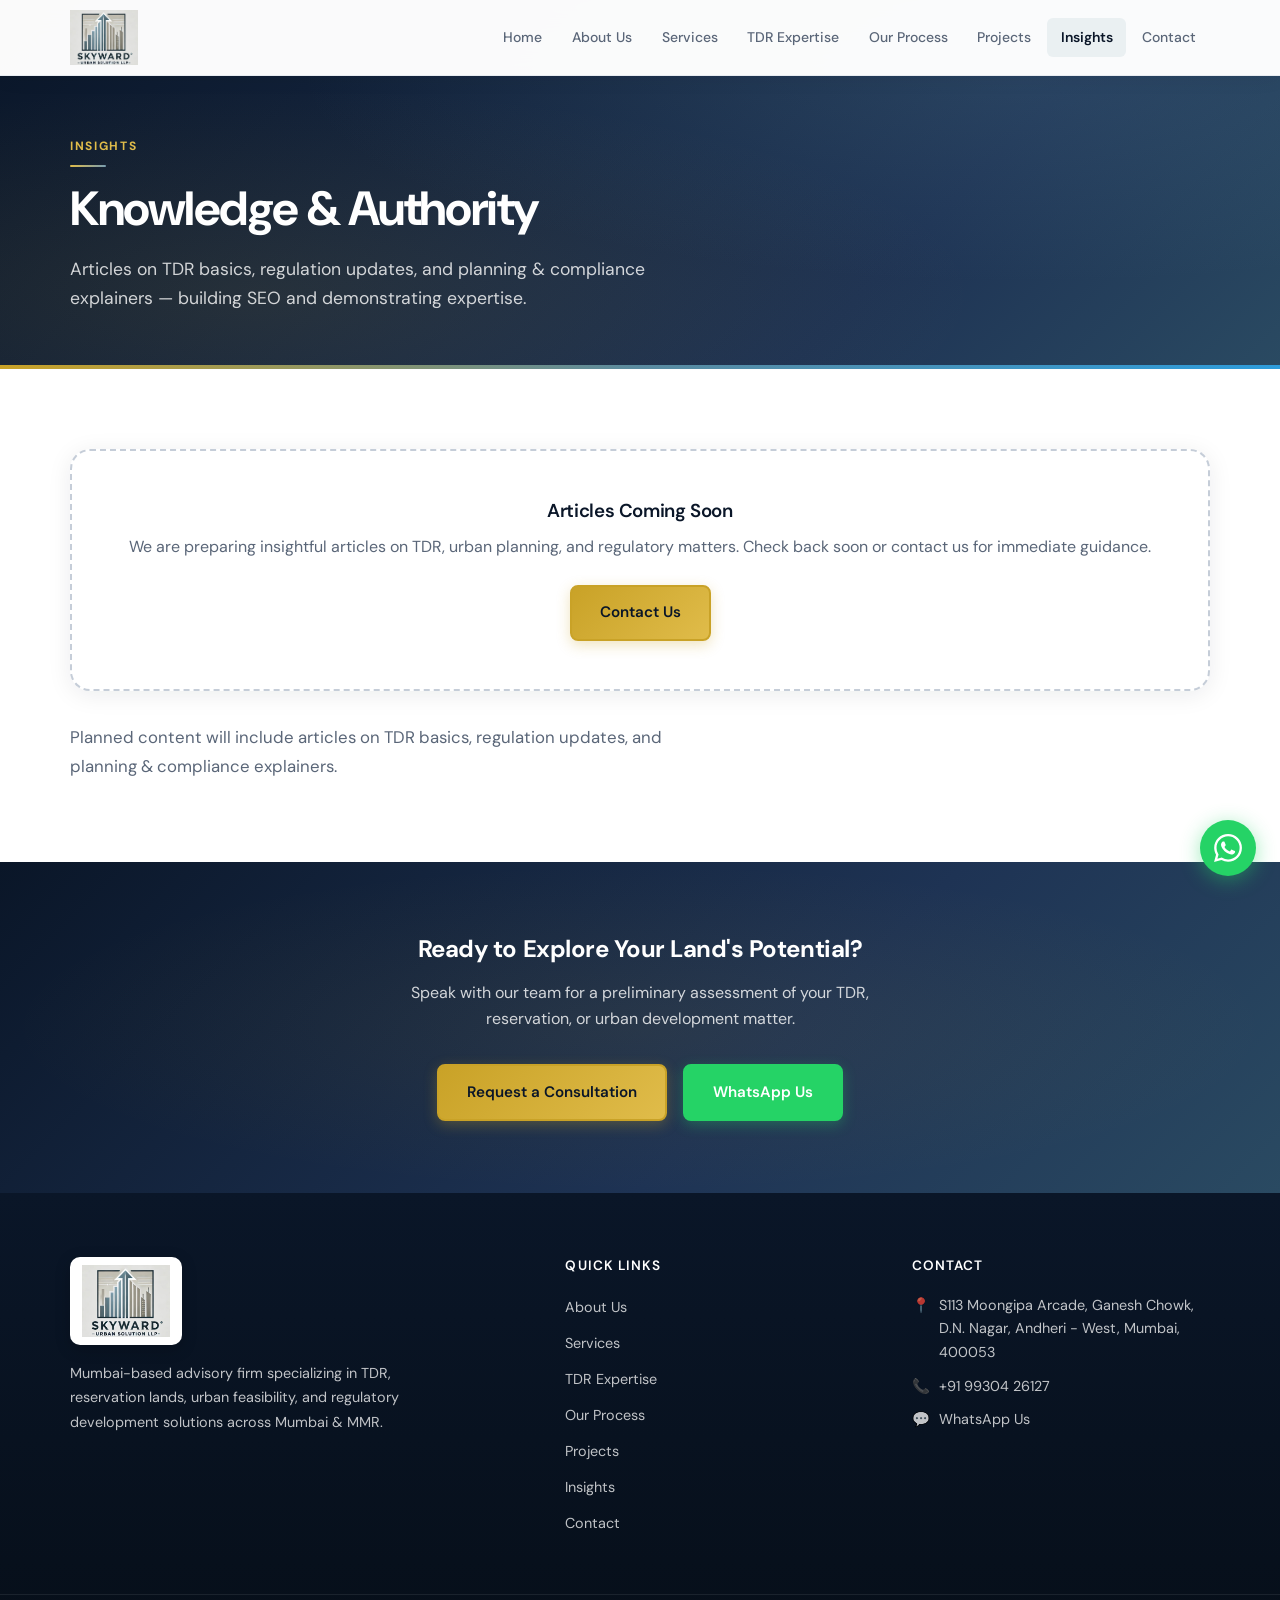
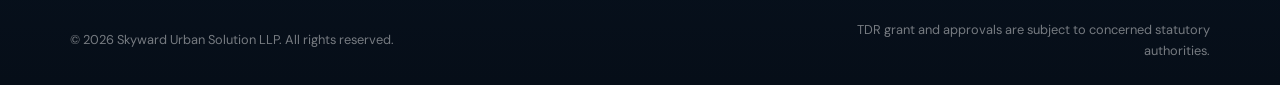
<file: insights.html>
﻿<!DOCTYPE html>
<html lang="en">
<head>
  <meta charset="UTF-8">
  <meta name="viewport" content="width=device-width, initial-scale=1.0">
  <meta name="description" content="Skyward Urban Solution LLP insights — articles on TDR basics, regulation updates, and urban planning explainers coming soon.">
  <link rel="icon" href="skyward.jpg" type="image/jpeg">
  <link rel="preconnect" href="https://fonts.googleapis.com">
  <link rel="preconnect" href="https://fonts.gstatic.com" crossorigin>
  <link href="https://fonts.googleapis.com/css2?family=DM+Sans:ital,opsz,wght@0,9..40,400;0,9..40,500;0,9..40,600;0,9..40,700;1,9..40,400&display=swap" rel="stylesheet">
  <link rel="stylesheet" href="css/styles.css">
  <title>Insights | Skyward Urban Solution LLP</title>
</head>
<body>

<header class="header">
  <div class="container header-inner">
    <a href="index.html" class="brand-logo"><img src="skyward.jpg" alt="Skyward Urban Solution LLP"></a>
    <button class="menu-toggle" aria-label="Toggle menu"><span></span><span></span><span></span></button>
    <nav class="nav">
      <a href="index.html" class="nav-link">Home</a>
      <a href="about.html" class="nav-link">About Us</a>
      <a href="services.html" class="nav-link">Services</a>
      <a href="tdr-expertise.html" class="nav-link">TDR Expertise</a>
      <a href="process.html" class="nav-link">Our Process</a>
      <a href="projects.html" class="nav-link">Projects</a>
      <a href="insights.html" class="nav-link active">Insights</a>
      <a href="contact.html" class="nav-link">Contact</a>
    </nav>
  </div>
</header>

<main>
  <section class="page-hero">
    <div class="container">
      <span class="section-label">Insights</span>
      <h1>Knowledge &amp; Authority</h1>
      <p>Articles on TDR basics, regulation updates, and planning &amp; compliance explainers — building SEO and demonstrating expertise.</p>
    </div>
  </section>

  <section class="section">
    <div class="container">
      <div class="coming-soon">
        <h3>Articles Coming Soon</h3>
        <p style="margin-bottom:1.5rem">We are preparing insightful articles on TDR, urban planning, and regulatory matters. Check back soon or contact us for immediate guidance.</p>
        <a href="contact.html" class="btn btn-primary">Contact Us</a>
      </div>

      <p class="section-subtitle" style="margin-top:2rem">Planned content will include articles on TDR basics, regulation updates, and planning &amp; compliance explainers.</p>
    </div>
  </section>

  <section class="cta-band">
    <div class="container">
      <h2>Ready to Explore Your Land's Potential?</h2>
      <p>Speak with our team for a preliminary assessment of your TDR, reservation, or urban development matter.</p>
      <div class="cta-buttons">
        <a href="contact.html" class="btn btn-primary">Request a Consultation</a>
        <a href="https://wa.me/919930426127" class="btn btn-whatsapp" target="_blank" rel="noopener noreferrer">WhatsApp Us</a>
      </div>
    </div>
  </section>
</main>

<footer class="footer">
  <div class="container footer-grid">
    <div class="footer-brand">
      <a href="index.html" class="brand-logo"><img src="skyward.jpg" alt="Skyward Urban Solution LLP"></a>
      <p class="footer-desc">Mumbai-based advisory firm specializing in TDR, reservation lands, urban feasibility, and regulatory development solutions across Mumbai &amp; MMR.</p>
    </div>
    <div>
      <h4>Quick Links</h4>
      <ul>
        <li><a href="about.html">About Us</a></li>
        <li><a href="services.html">Services</a></li>
        <li><a href="tdr-expertise.html">TDR Expertise</a></li>
        <li><a href="process.html">Our Process</a></li>
        <li><a href="projects.html">Projects</a></li>
        <li><a href="insights.html">Insights</a></li>
        <li><a href="contact.html">Contact</a></li>
      </ul>
    </div>
    <div>
      <h4>Contact</h4>
      <ul class="footer-contact">
        <li><span>📍</span><span>S113 Moongipa Arcade, Ganesh Chowk, D.N. Nagar, Andheri - West, Mumbai, 400053</span></li>
        <li><span>📞</span><a href="tel:+919930426127">+91 99304 26127</a></li>        <li><span>💬</span><a href="https://wa.me/919930426127" target="_blank" rel="noopener noreferrer">WhatsApp Us</a></li>
      </ul>
    </div>
  </div>
  <div class="footer-bottom">
    <div class="container footer-bottom-inner">
      <p>&copy; <span id="year"></span> Skyward Urban Solution LLP. All rights reserved.</p>
      <p class="footer-disclaimer">TDR grant and approvals are subject to concerned statutory authorities.</p>
    </div>
  </div>
</footer>

<a href="https://wa.me/919930426127" class="whatsapp-float" target="_blank" rel="noopener noreferrer" aria-label="Chat on WhatsApp">
  <svg viewBox="0 0 24 24"><path d="M17.472 14.382c-.297-.149-1.758-.867-2.03-.967-.273-.099-.471-.148-.67.15-.197.297-.767.966-.94 1.164-.173.199-.347.223-.644.075-.297-.15-1.255-.463-2.39-1.475-.883-.788-1.48-1.761-1.653-2.059-.173-.297-.018-.458.13-.606.134-.133.298-.347.446-.52.149-.174.198-.298.298-.497.099-.198.05-.371-.025-.52-.075-.149-.669-1.612-.916-2.207-.242-.579-.487-.5-.669-.51-.173-.008-.371-.01-.57-.01-.198 0-.52.074-.792.372-.272.297-1.04 1.016-1.04 2.479 0 1.462 1.065 2.875 1.213 3.074.149.198 2.096 3.2 5.077 4.487.709.306 1.262.489 1.694.625.712.227 1.36.195 1.871.118.571-.085 1.758-.719 2.006-1.413.248-.694.248-1.289.173-1.413-.074-.124-.272-.198-.57-.347m-5.421 7.403h-.004a9.87 9.87 0 01-5.031-1.378l-.361-.214-3.741.982.998-3.648-.235-.374a9.86 9.86 0 01-1.51-5.26c.001-5.45 4.436-9.884 9.888-9.884 2.64 0 5.122 1.03 6.988 2.898a9.825 9.825 0 012.893 6.994c-.003 5.45-4.435 9.884-9.885 9.884m8.413-18.297A11.815 11.815 0 0012.05 0C5.495 0 .16 5.335.157 11.892c0 2.096.547 4.142 1.588 5.945L.057 24l6.305-1.654a11.882 11.882 0 005.683 1.448h.005c6.554 0 11.89-5.335 11.893-11.893a11.821 11.821 0 00-3.48-8.413z"/></svg>
</a>

<script>document.getElementById('year').textContent = new Date().getFullYear()</script>
<script src="js/main.js"></script>
</body>
</html>
</file>
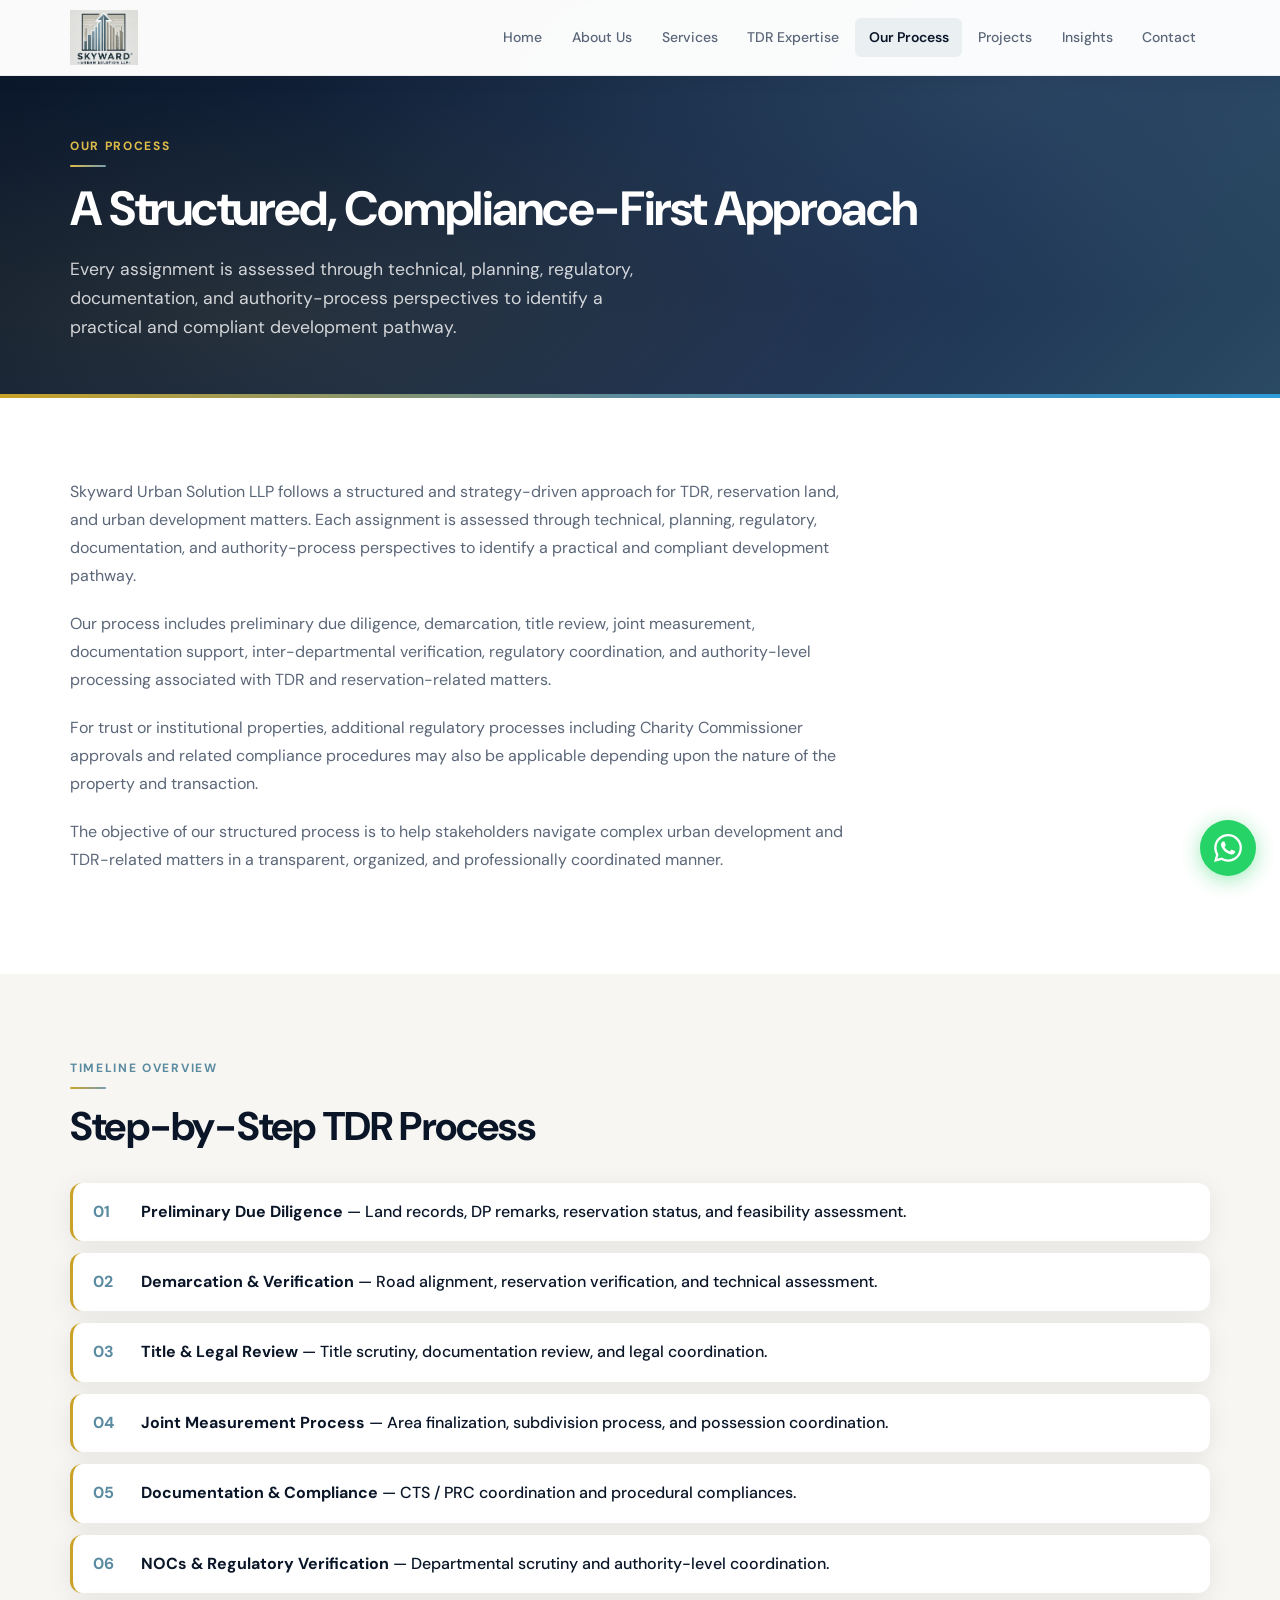
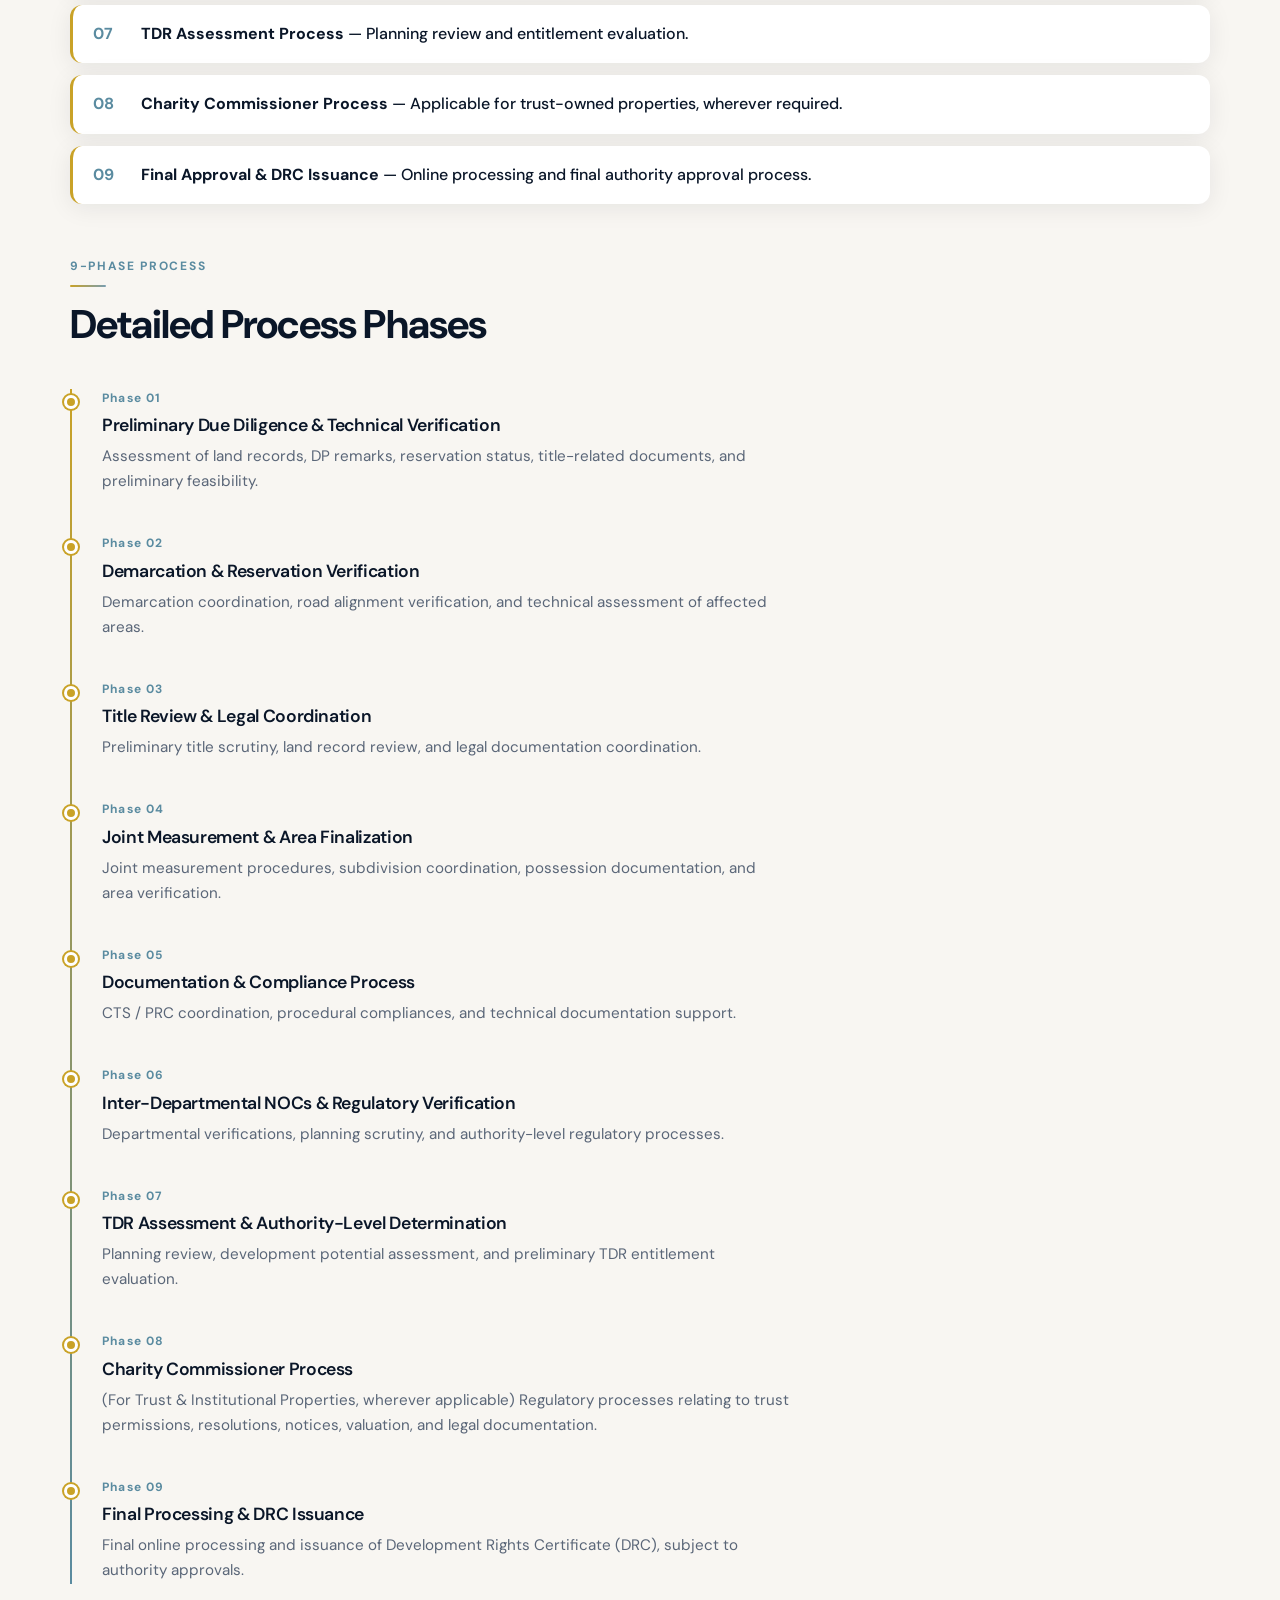
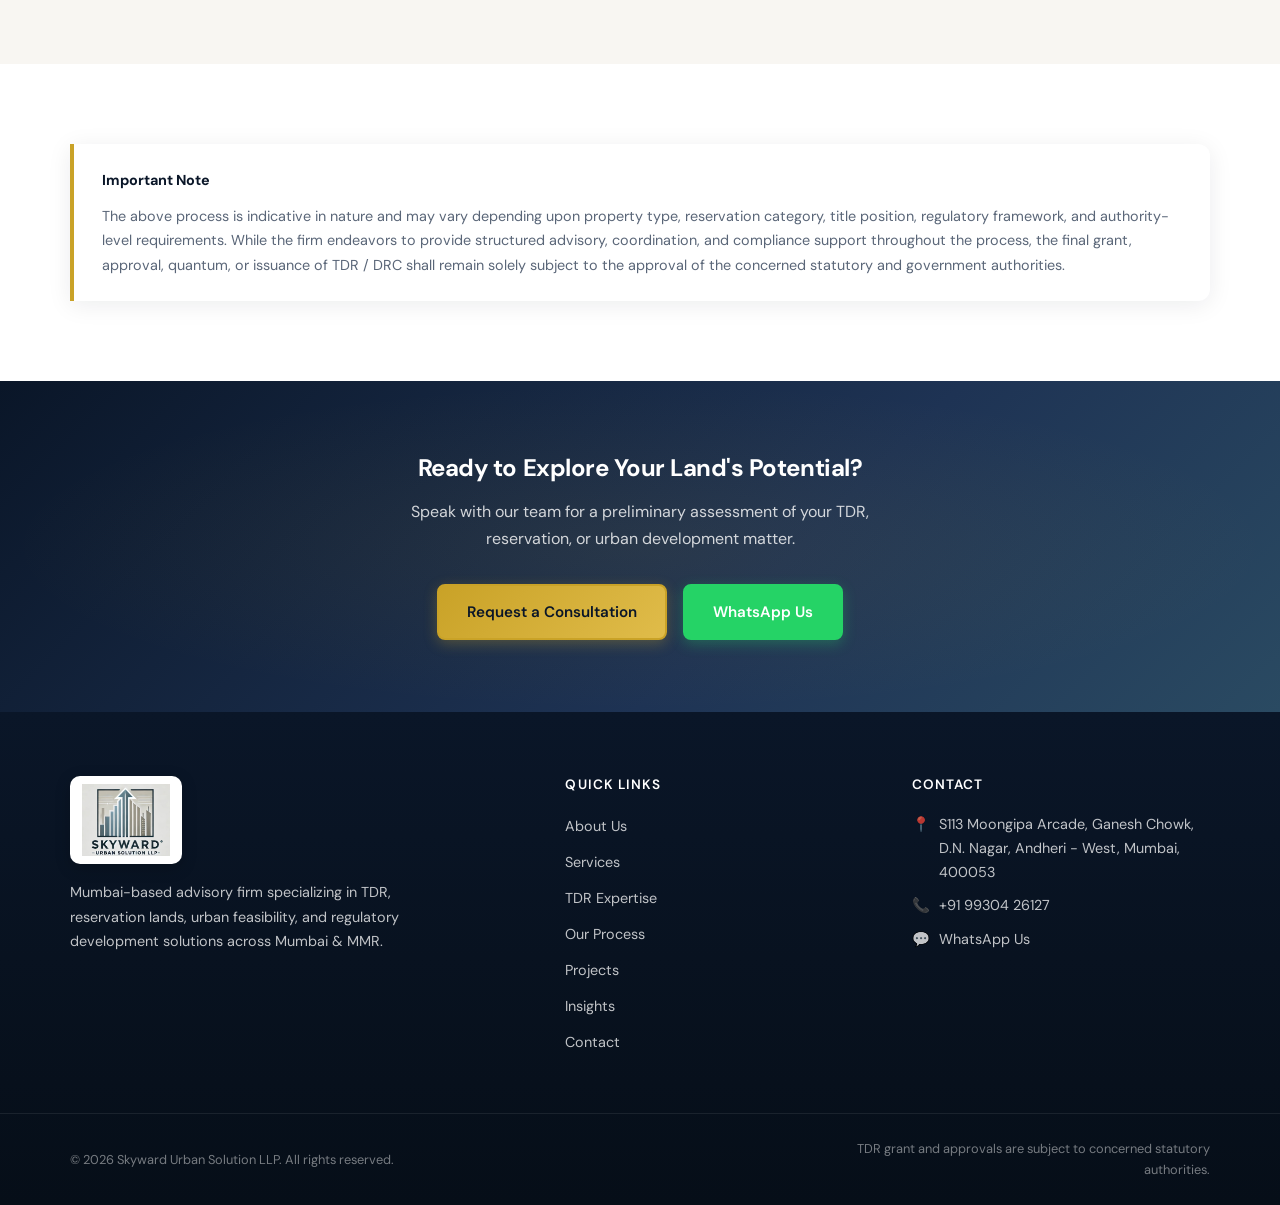
<file: process.html>
﻿<!DOCTYPE html>
<html lang="en">
<head>
  <meta charset="UTF-8">
  <meta name="viewport" content="width=device-width, initial-scale=1.0">
  <meta name="description" content="Skyward Urban Solution LLP's 9-phase structured process for TDR, reservation land, and urban development matters across Mumbai &amp; MMR.">
  <link rel="icon" href="skyward.jpg" type="image/jpeg">
  <link rel="preconnect" href="https://fonts.googleapis.com">
  <link rel="preconnect" href="https://fonts.gstatic.com" crossorigin>
  <link href="https://fonts.googleapis.com/css2?family=DM+Sans:ital,opsz,wght@0,9..40,400;0,9..40,500;0,9..40,600;0,9..40,700;1,9..40,400&display=swap" rel="stylesheet">
  <link rel="stylesheet" href="css/styles.css">
  <title>Our Process | Skyward Urban Solution LLP</title>
</head>
<body>

<header class="header">
  <div class="container header-inner">
    <a href="index.html" class="brand-logo"><img src="skyward.jpg" alt="Skyward Urban Solution LLP"></a>
    <button class="menu-toggle" aria-label="Toggle menu"><span></span><span></span><span></span></button>
    <nav class="nav">
      <a href="index.html" class="nav-link">Home</a>
      <a href="about.html" class="nav-link">About Us</a>
      <a href="services.html" class="nav-link">Services</a>
      <a href="tdr-expertise.html" class="nav-link">TDR Expertise</a>
      <a href="process.html" class="nav-link active">Our Process</a>
      <a href="projects.html" class="nav-link">Projects</a>
      <a href="insights.html" class="nav-link">Insights</a>
      <a href="contact.html" class="nav-link">Contact</a>
    </nav>
  </div>
</header>

<main>
  <section class="page-hero">
    <div class="container">
      <span class="section-label">Our Process</span>
      <h1>A Structured, Compliance-First Approach</h1>
      <p>Every assignment is assessed through technical, planning, regulatory, documentation, and authority-process perspectives to identify a practical and compliant development pathway.</p>
    </div>
  </section>

  <section class="section">
    <div class="container">
      <div class="process-intro">
        <p>Skyward Urban Solution LLP follows a structured and strategy-driven approach for TDR, reservation land, and urban development matters. Each assignment is assessed through technical, planning, regulatory, documentation, and authority-process perspectives to identify a practical and compliant development pathway.</p>
        <p>Our process includes preliminary due diligence, demarcation, title review, joint measurement, documentation support, inter-departmental verification, regulatory coordination, and authority-level processing associated with TDR and reservation-related matters.</p>
        <p>For trust or institutional properties, additional regulatory processes including Charity Commissioner approvals and related compliance procedures may also be applicable depending upon the nature of the property and transaction.</p>
        <p>The objective of our structured process is to help stakeholders navigate complex urban development and TDR-related matters in a transparent, organized, and professionally coordinated manner.</p>
      </div>
    </div>
  </section>

  <section class="section section-alt">
    <div class="container">
      <span class="section-label">Timeline Overview</span>
      <h2 class="section-title">Step-by-Step TDR Process</h2>
      <div class="process-preview-steps" style="margin-top:2rem;margin-bottom:3rem">
        <div class="preview-step"><span class="preview-num">01</span><span><strong>Preliminary Due Diligence</strong> — Land records, DP remarks, reservation status, and feasibility assessment.</span></div>
        <div class="preview-step"><span class="preview-num">02</span><span><strong>Demarcation &amp; Verification</strong> — Road alignment, reservation verification, and technical assessment.</span></div>
        <div class="preview-step"><span class="preview-num">03</span><span><strong>Title &amp; Legal Review</strong> — Title scrutiny, documentation review, and legal coordination.</span></div>
        <div class="preview-step"><span class="preview-num">04</span><span><strong>Joint Measurement Process</strong> — Area finalization, subdivision process, and possession coordination.</span></div>
        <div class="preview-step"><span class="preview-num">05</span><span><strong>Documentation &amp; Compliance</strong> — CTS / PRC coordination and procedural compliances.</span></div>
        <div class="preview-step"><span class="preview-num">06</span><span><strong>NOCs &amp; Regulatory Verification</strong> — Departmental scrutiny and authority-level coordination.</span></div>
        <div class="preview-step"><span class="preview-num">07</span><span><strong>TDR Assessment Process</strong> — Planning review and entitlement evaluation.</span></div>
        <div class="preview-step"><span class="preview-num">08</span><span><strong>Charity Commissioner Process</strong> — Applicable for trust-owned properties, wherever required.</span></div>
        <div class="preview-step"><span class="preview-num">09</span><span><strong>Final Approval &amp; DRC Issuance</strong> — Online processing and final authority approval process.</span></div>
      </div>
      <span class="section-label">9-Phase Process</span>
      <h2 class="section-title">Detailed Process Phases</h2>
      <div class="process-timeline" style="margin-top:2.5rem">
        <div class="process-step">
          <div class="process-phase">Phase 01</div>
          <h3>Preliminary Due Diligence &amp; Technical Verification</h3>
          <p>Assessment of land records, DP remarks, reservation status, title-related documents, and preliminary feasibility.</p>
        </div>
        <div class="process-step">
          <div class="process-phase">Phase 02</div>
          <h3>Demarcation &amp; Reservation Verification</h3>
          <p>Demarcation coordination, road alignment verification, and technical assessment of affected areas.</p>
        </div>
        <div class="process-step">
          <div class="process-phase">Phase 03</div>
          <h3>Title Review &amp; Legal Coordination</h3>
          <p>Preliminary title scrutiny, land record review, and legal documentation coordination.</p>
        </div>
        <div class="process-step">
          <div class="process-phase">Phase 04</div>
          <h3>Joint Measurement &amp; Area Finalization</h3>
          <p>Joint measurement procedures, subdivision coordination, possession documentation, and area verification.</p>
        </div>
        <div class="process-step">
          <div class="process-phase">Phase 05</div>
          <h3>Documentation &amp; Compliance Process</h3>
          <p>CTS / PRC coordination, procedural compliances, and technical documentation support.</p>
        </div>
        <div class="process-step">
          <div class="process-phase">Phase 06</div>
          <h3>Inter-Departmental NOCs &amp; Regulatory Verification</h3>
          <p>Departmental verifications, planning scrutiny, and authority-level regulatory processes.</p>
        </div>
        <div class="process-step">
          <div class="process-phase">Phase 07</div>
          <h3>TDR Assessment &amp; Authority-Level Determination</h3>
          <p>Planning review, development potential assessment, and preliminary TDR entitlement evaluation.</p>
        </div>
        <div class="process-step">
          <div class="process-phase">Phase 08</div>
          <h3>Charity Commissioner Process</h3>
          <p>(For Trust &amp; Institutional Properties, wherever applicable) Regulatory processes relating to trust permissions, resolutions, notices, valuation, and legal documentation.</p>
        </div>
        <div class="process-step">
          <div class="process-phase">Phase 09</div>
          <h3>Final Processing &amp; DRC Issuance</h3>
          <p>Final online processing and issuance of Development Rights Certificate (DRC), subject to authority approvals.</p>
        </div>
      </div>
    </div>
  </section>

  <section class="section">
    <div class="container">
      <div class="disclaimer-box">
        <strong style="display:block;color:var(--navy);margin-bottom:0.75rem">Important Note</strong>
        <p>The above process is indicative in nature and may vary depending upon property type, reservation category, title position, regulatory framework, and authority-level requirements. While the firm endeavors to provide structured advisory, coordination, and compliance support throughout the process, the final grant, approval, quantum, or issuance of TDR / DRC shall remain solely subject to the approval of the concerned statutory and government authorities.</p>
      </div>
    </div>
  </section>

  <section class="cta-band">
    <div class="container">
      <h2>Ready to Explore Your Land's Potential?</h2>
      <p>Speak with our team for a preliminary assessment of your TDR, reservation, or urban development matter.</p>
      <div class="cta-buttons">
        <a href="contact.html" class="btn btn-primary">Request a Consultation</a>
        <a href="https://wa.me/919930426127" class="btn btn-whatsapp" target="_blank" rel="noopener noreferrer">WhatsApp Us</a>
      </div>
    </div>
  </section>
</main>

<footer class="footer">
  <div class="container footer-grid">
    <div class="footer-brand">
      <a href="index.html" class="brand-logo"><img src="skyward.jpg" alt="Skyward Urban Solution LLP"></a>
      <p class="footer-desc">Mumbai-based advisory firm specializing in TDR, reservation lands, urban feasibility, and regulatory development solutions across Mumbai &amp; MMR.</p>
    </div>
    <div>
      <h4>Quick Links</h4>
      <ul>
        <li><a href="about.html">About Us</a></li>
        <li><a href="services.html">Services</a></li>
        <li><a href="tdr-expertise.html">TDR Expertise</a></li>
        <li><a href="process.html">Our Process</a></li>
        <li><a href="projects.html">Projects</a></li>
        <li><a href="insights.html">Insights</a></li>
        <li><a href="contact.html">Contact</a></li>
      </ul>
    </div>
    <div>
      <h4>Contact</h4>
      <ul class="footer-contact">
        <li><span>📍</span><span>S113 Moongipa Arcade, Ganesh Chowk, D.N. Nagar, Andheri - West, Mumbai, 400053</span></li>
        <li><span>📞</span><a href="tel:+919930426127">+91 99304 26127</a></li>        <li><span>💬</span><a href="https://wa.me/919930426127" target="_blank" rel="noopener noreferrer">WhatsApp Us</a></li>
      </ul>
    </div>
  </div>
  <div class="footer-bottom">
    <div class="container footer-bottom-inner">
      <p>&copy; <span id="year"></span> Skyward Urban Solution LLP. All rights reserved.</p>
      <p class="footer-disclaimer">TDR grant and approvals are subject to concerned statutory authorities.</p>
    </div>
  </div>
</footer>

<a href="https://wa.me/919930426127" class="whatsapp-float" target="_blank" rel="noopener noreferrer" aria-label="Chat on WhatsApp">
  <svg viewBox="0 0 24 24"><path d="M17.472 14.382c-.297-.149-1.758-.867-2.03-.967-.273-.099-.471-.148-.67.15-.197.297-.767.966-.94 1.164-.173.199-.347.223-.644.075-.297-.15-1.255-.463-2.39-1.475-.883-.788-1.48-1.761-1.653-2.059-.173-.297-.018-.458.13-.606.134-.133.298-.347.446-.52.149-.174.198-.298.298-.497.099-.198.05-.371-.025-.52-.075-.149-.669-1.612-.916-2.207-.242-.579-.487-.5-.669-.51-.173-.008-.371-.01-.57-.01-.198 0-.52.074-.792.372-.272.297-1.04 1.016-1.04 2.479 0 1.462 1.065 2.875 1.213 3.074.149.198 2.096 3.2 5.077 4.487.709.306 1.262.489 1.694.625.712.227 1.36.195 1.871.118.571-.085 1.758-.719 2.006-1.413.248-.694.248-1.289.173-1.413-.074-.124-.272-.198-.57-.347m-5.421 7.403h-.004a9.87 9.87 0 01-5.031-1.378l-.361-.214-3.741.982.998-3.648-.235-.374a9.86 9.86 0 01-1.51-5.26c.001-5.45 4.436-9.884 9.888-9.884 2.64 0 5.122 1.03 6.988 2.898a9.825 9.825 0 012.893 6.994c-.003 5.45-4.435 9.884-9.885 9.884m8.413-18.297A11.815 11.815 0 0012.05 0C5.495 0 .16 5.335.157 11.892c0 2.096.547 4.142 1.588 5.945L.057 24l6.305-1.654a11.882 11.882 0 005.683 1.448h.005c6.554 0 11.89-5.335 11.893-11.893a11.821 11.821 0 00-3.48-8.413z"/></svg>
</a>

<script>document.getElementById('year').textContent = new Date().getFullYear()</script>
<script src="js/main.js"></script>
</body>
</html>
</file>
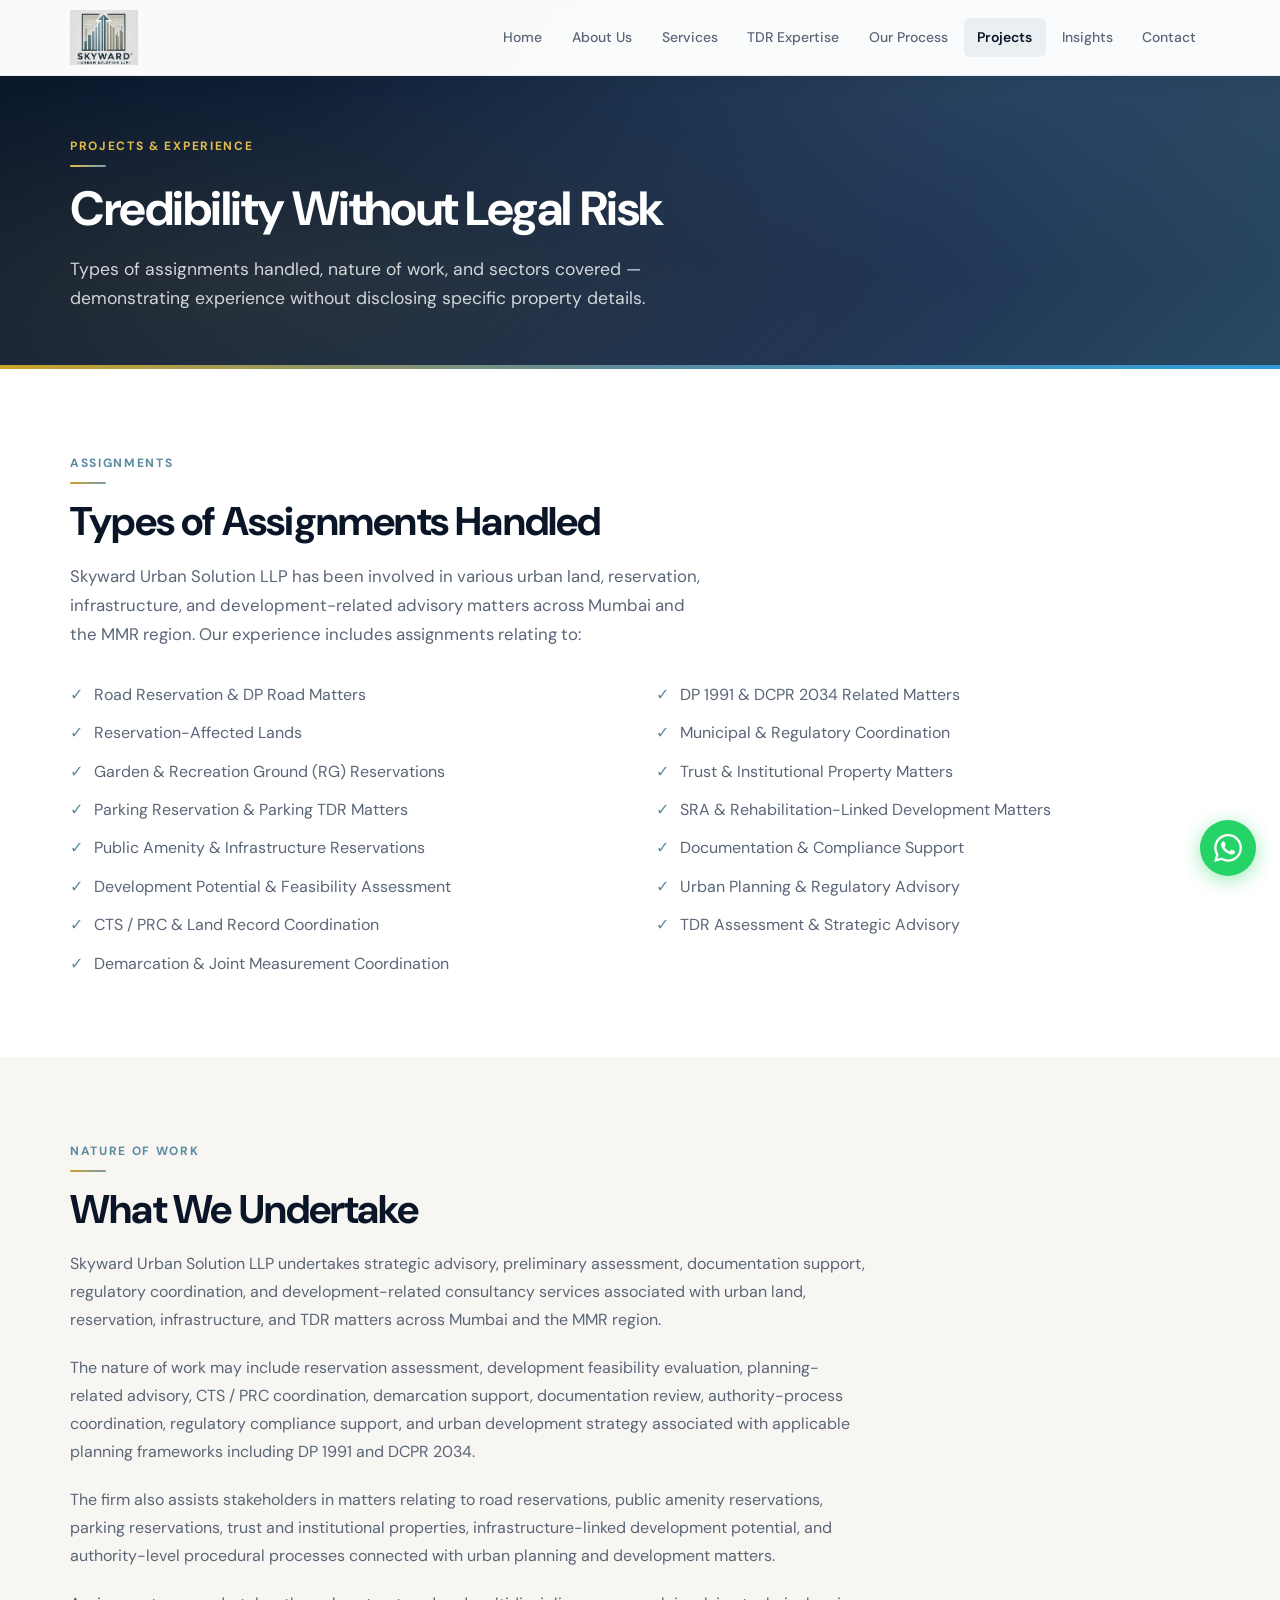
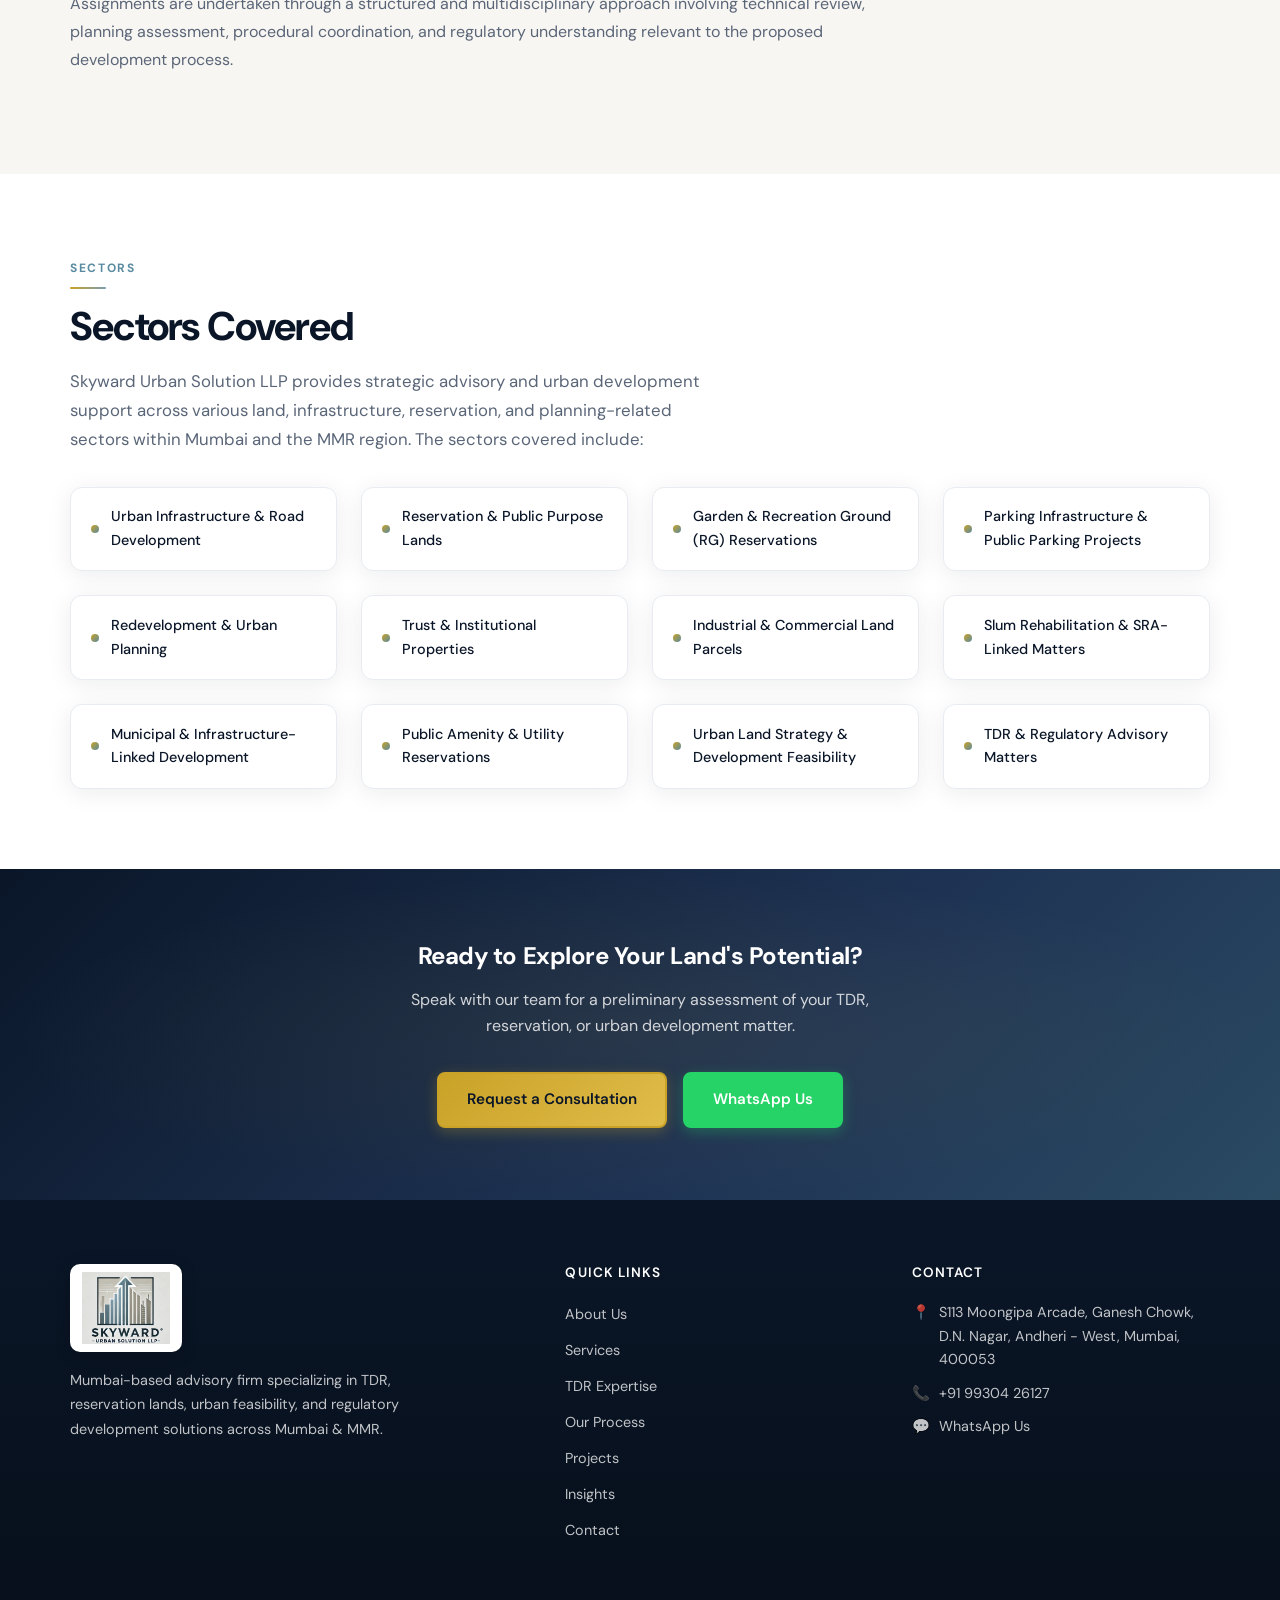
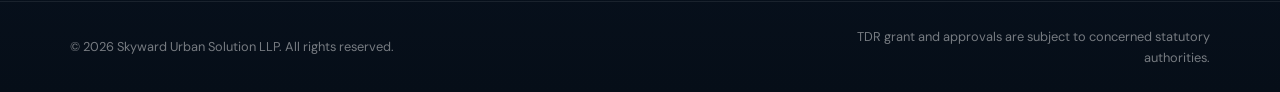
<file: projects.html>
﻿<!DOCTYPE html>
<html lang="en">
<head>
  <meta charset="UTF-8">
  <meta name="viewport" content="width=device-width, initial-scale=1.0">
  <meta name="description" content="Skyward Urban Solution LLP projects and experience — assignment types, nature of work, and sectors covered across Mumbai &amp; MMR urban advisory.">
  <link rel="icon" href="skyward.jpg" type="image/jpeg">
  <link rel="preconnect" href="https://fonts.googleapis.com">
  <link rel="preconnect" href="https://fonts.gstatic.com" crossorigin>
  <link href="https://fonts.googleapis.com/css2?family=DM+Sans:ital,opsz,wght@0,9..40,400;0,9..40,500;0,9..40,600;0,9..40,700;1,9..40,400&display=swap" rel="stylesheet">
  <link rel="stylesheet" href="css/styles.css">
  <title>Projects | Skyward Urban Solution LLP</title>
</head>
<body>

<header class="header">
  <div class="container header-inner">
    <a href="index.html" class="brand-logo"><img src="skyward.jpg" alt="Skyward Urban Solution LLP"></a>
    <button class="menu-toggle" aria-label="Toggle menu"><span></span><span></span><span></span></button>
    <nav class="nav">
      <a href="index.html" class="nav-link">Home</a>
      <a href="about.html" class="nav-link">About Us</a>
      <a href="services.html" class="nav-link">Services</a>
      <a href="tdr-expertise.html" class="nav-link">TDR Expertise</a>
      <a href="process.html" class="nav-link">Our Process</a>
      <a href="projects.html" class="nav-link active">Projects</a>
      <a href="insights.html" class="nav-link">Insights</a>
      <a href="contact.html" class="nav-link">Contact</a>
    </nav>
  </div>
</header>

<main>
  <section class="page-hero">
    <div class="container">
      <span class="section-label">Projects &amp; Experience</span>
      <h1>Credibility Without Legal Risk</h1>
      <p>Types of assignments handled, nature of work, and sectors covered — demonstrating experience without disclosing specific property details.</p>
    </div>
  </section>

  <section class="section">
    <div class="container">
      <span class="section-label">Assignments</span>
      <h2 class="section-title">Types of Assignments Handled</h2>
      <p class="section-subtitle" style="margin-bottom:2rem">Skyward Urban Solution LLP has been involved in various urban land, reservation, infrastructure, and development-related advisory matters across Mumbai and the MMR region. Our experience includes assignments relating to:</p>
      <ul class="check-list assignment-list">
        <li>Road Reservation &amp; DP Road Matters</li>
        <li>Reservation-Affected Lands</li>
        <li>Garden &amp; Recreation Ground (RG) Reservations</li>
        <li>Parking Reservation &amp; Parking TDR Matters</li>
        <li>Public Amenity &amp; Infrastructure Reservations</li>
        <li>Development Potential &amp; Feasibility Assessment</li>
        <li>CTS / PRC &amp; Land Record Coordination</li>
        <li>Demarcation &amp; Joint Measurement Coordination</li>
        <li>DP 1991 &amp; DCPR 2034 Related Matters</li>
        <li>Municipal &amp; Regulatory Coordination</li>
        <li>Trust &amp; Institutional Property Matters</li>
        <li>SRA &amp; Rehabilitation-Linked Development Matters</li>
        <li>Documentation &amp; Compliance Support</li>
        <li>Urban Planning &amp; Regulatory Advisory</li>
        <li>TDR Assessment &amp; Strategic Advisory</li>
      </ul>
    </div>
  </section>

  <section class="section section-alt">
    <div class="container">
      <span class="section-label">Nature of Work</span>
      <h2 class="section-title">What We Undertake</h2>
      <div class="nature-text">
        <p>Skyward Urban Solution LLP undertakes strategic advisory, preliminary assessment, documentation support, regulatory coordination, and development-related consultancy services associated with urban land, reservation, infrastructure, and TDR matters across Mumbai and the MMR region.</p>
        <p>The nature of work may include reservation assessment, development feasibility evaluation, planning-related advisory, CTS / PRC coordination, demarcation support, documentation review, authority-process coordination, regulatory compliance support, and urban development strategy associated with applicable planning frameworks including DP 1991 and DCPR 2034.</p>
        <p>The firm also assists stakeholders in matters relating to road reservations, public amenity reservations, parking reservations, trust and institutional properties, infrastructure-linked development potential, and authority-level procedural processes connected with urban planning and development matters.</p>
        <p>Assignments are undertaken through a structured and multidisciplinary approach involving technical review, planning assessment, procedural coordination, and regulatory understanding relevant to the proposed development process.</p>
      </div>
    </div>
  </section>

  <section class="section">
    <div class="container">
      <span class="section-label">Sectors</span>
      <h2 class="section-title">Sectors Covered</h2>
      <p class="section-subtitle" style="margin-bottom:2rem">Skyward Urban Solution LLP provides strategic advisory and urban development support across various land, infrastructure, reservation, and planning-related sectors within Mumbai and the MMR region. The sectors covered include:</p>
      <div class="grid-3">
        <div class="sector-card"><span class="sector-dot"></span>Urban Infrastructure &amp; Road Development</div>
        <div class="sector-card"><span class="sector-dot"></span>Reservation &amp; Public Purpose Lands</div>
        <div class="sector-card"><span class="sector-dot"></span>Garden &amp; Recreation Ground (RG) Reservations</div>
        <div class="sector-card"><span class="sector-dot"></span>Parking Infrastructure &amp; Public Parking Projects</div>
        <div class="sector-card"><span class="sector-dot"></span>Redevelopment &amp; Urban Planning</div>
        <div class="sector-card"><span class="sector-dot"></span>Trust &amp; Institutional Properties</div>
        <div class="sector-card"><span class="sector-dot"></span>Industrial &amp; Commercial Land Parcels</div>
        <div class="sector-card"><span class="sector-dot"></span>Slum Rehabilitation &amp; SRA-Linked Matters</div>
        <div class="sector-card"><span class="sector-dot"></span>Municipal &amp; Infrastructure-Linked Development</div>
        <div class="sector-card"><span class="sector-dot"></span>Public Amenity &amp; Utility Reservations</div>
        <div class="sector-card"><span class="sector-dot"></span>Urban Land Strategy &amp; Development Feasibility</div>
        <div class="sector-card"><span class="sector-dot"></span>TDR &amp; Regulatory Advisory Matters</div>
      </div>
    </div>
  </section>

  <section class="cta-band">
    <div class="container">
      <h2>Ready to Explore Your Land's Potential?</h2>
      <p>Speak with our team for a preliminary assessment of your TDR, reservation, or urban development matter.</p>
      <div class="cta-buttons">
        <a href="contact.html" class="btn btn-primary">Request a Consultation</a>
        <a href="https://wa.me/919930426127" class="btn btn-whatsapp" target="_blank" rel="noopener noreferrer">WhatsApp Us</a>
      </div>
    </div>
  </section>
</main>

<footer class="footer">
  <div class="container footer-grid">
    <div class="footer-brand">
      <a href="index.html" class="brand-logo"><img src="skyward.jpg" alt="Skyward Urban Solution LLP"></a>
      <p class="footer-desc">Mumbai-based advisory firm specializing in TDR, reservation lands, urban feasibility, and regulatory development solutions across Mumbai &amp; MMR.</p>
    </div>
    <div>
      <h4>Quick Links</h4>
      <ul>
        <li><a href="about.html">About Us</a></li>
        <li><a href="services.html">Services</a></li>
        <li><a href="tdr-expertise.html">TDR Expertise</a></li>
        <li><a href="process.html">Our Process</a></li>
        <li><a href="projects.html">Projects</a></li>
        <li><a href="insights.html">Insights</a></li>
        <li><a href="contact.html">Contact</a></li>
      </ul>
    </div>
    <div>
      <h4>Contact</h4>
      <ul class="footer-contact">
        <li><span>📍</span><span>S113 Moongipa Arcade, Ganesh Chowk, D.N. Nagar, Andheri - West, Mumbai, 400053</span></li>
        <li><span>📞</span><a href="tel:+919930426127">+91 99304 26127</a></li>        <li><span>💬</span><a href="https://wa.me/919930426127" target="_blank" rel="noopener noreferrer">WhatsApp Us</a></li>
      </ul>
    </div>
  </div>
  <div class="footer-bottom">
    <div class="container footer-bottom-inner">
      <p>&copy; <span id="year"></span> Skyward Urban Solution LLP. All rights reserved.</p>
      <p class="footer-disclaimer">TDR grant and approvals are subject to concerned statutory authorities.</p>
    </div>
  </div>
</footer>

<a href="https://wa.me/919930426127" class="whatsapp-float" target="_blank" rel="noopener noreferrer" aria-label="Chat on WhatsApp">
  <svg viewBox="0 0 24 24"><path d="M17.472 14.382c-.297-.149-1.758-.867-2.03-.967-.273-.099-.471-.148-.67.15-.197.297-.767.966-.94 1.164-.173.199-.347.223-.644.075-.297-.15-1.255-.463-2.39-1.475-.883-.788-1.48-1.761-1.653-2.059-.173-.297-.018-.458.13-.606.134-.133.298-.347.446-.52.149-.174.198-.298.298-.497.099-.198.05-.371-.025-.52-.075-.149-.669-1.612-.916-2.207-.242-.579-.487-.5-.669-.51-.173-.008-.371-.01-.57-.01-.198 0-.52.074-.792.372-.272.297-1.04 1.016-1.04 2.479 0 1.462 1.065 2.875 1.213 3.074.149.198 2.096 3.2 5.077 4.487.709.306 1.262.489 1.694.625.712.227 1.36.195 1.871.118.571-.085 1.758-.719 2.006-1.413.248-.694.248-1.289.173-1.413-.074-.124-.272-.198-.57-.347m-5.421 7.403h-.004a9.87 9.87 0 01-5.031-1.378l-.361-.214-3.741.982.998-3.648-.235-.374a9.86 9.86 0 01-1.51-5.26c.001-5.45 4.436-9.884 9.888-9.884 2.64 0 5.122 1.03 6.988 2.898a9.825 9.825 0 012.893 6.994c-.003 5.45-4.435 9.884-9.885 9.884m8.413-18.297A11.815 11.815 0 0012.05 0C5.495 0 .16 5.335.157 11.892c0 2.096.547 4.142 1.588 5.945L.057 24l6.305-1.654a11.882 11.882 0 005.683 1.448h.005c6.554 0 11.89-5.335 11.893-11.893a11.821 11.821 0 00-3.48-8.413z"/></svg>
</a>

<script>document.getElementById('year').textContent = new Date().getFullYear()</script>
<script src="js/main.js"></script>
</body>
</html>
</file>
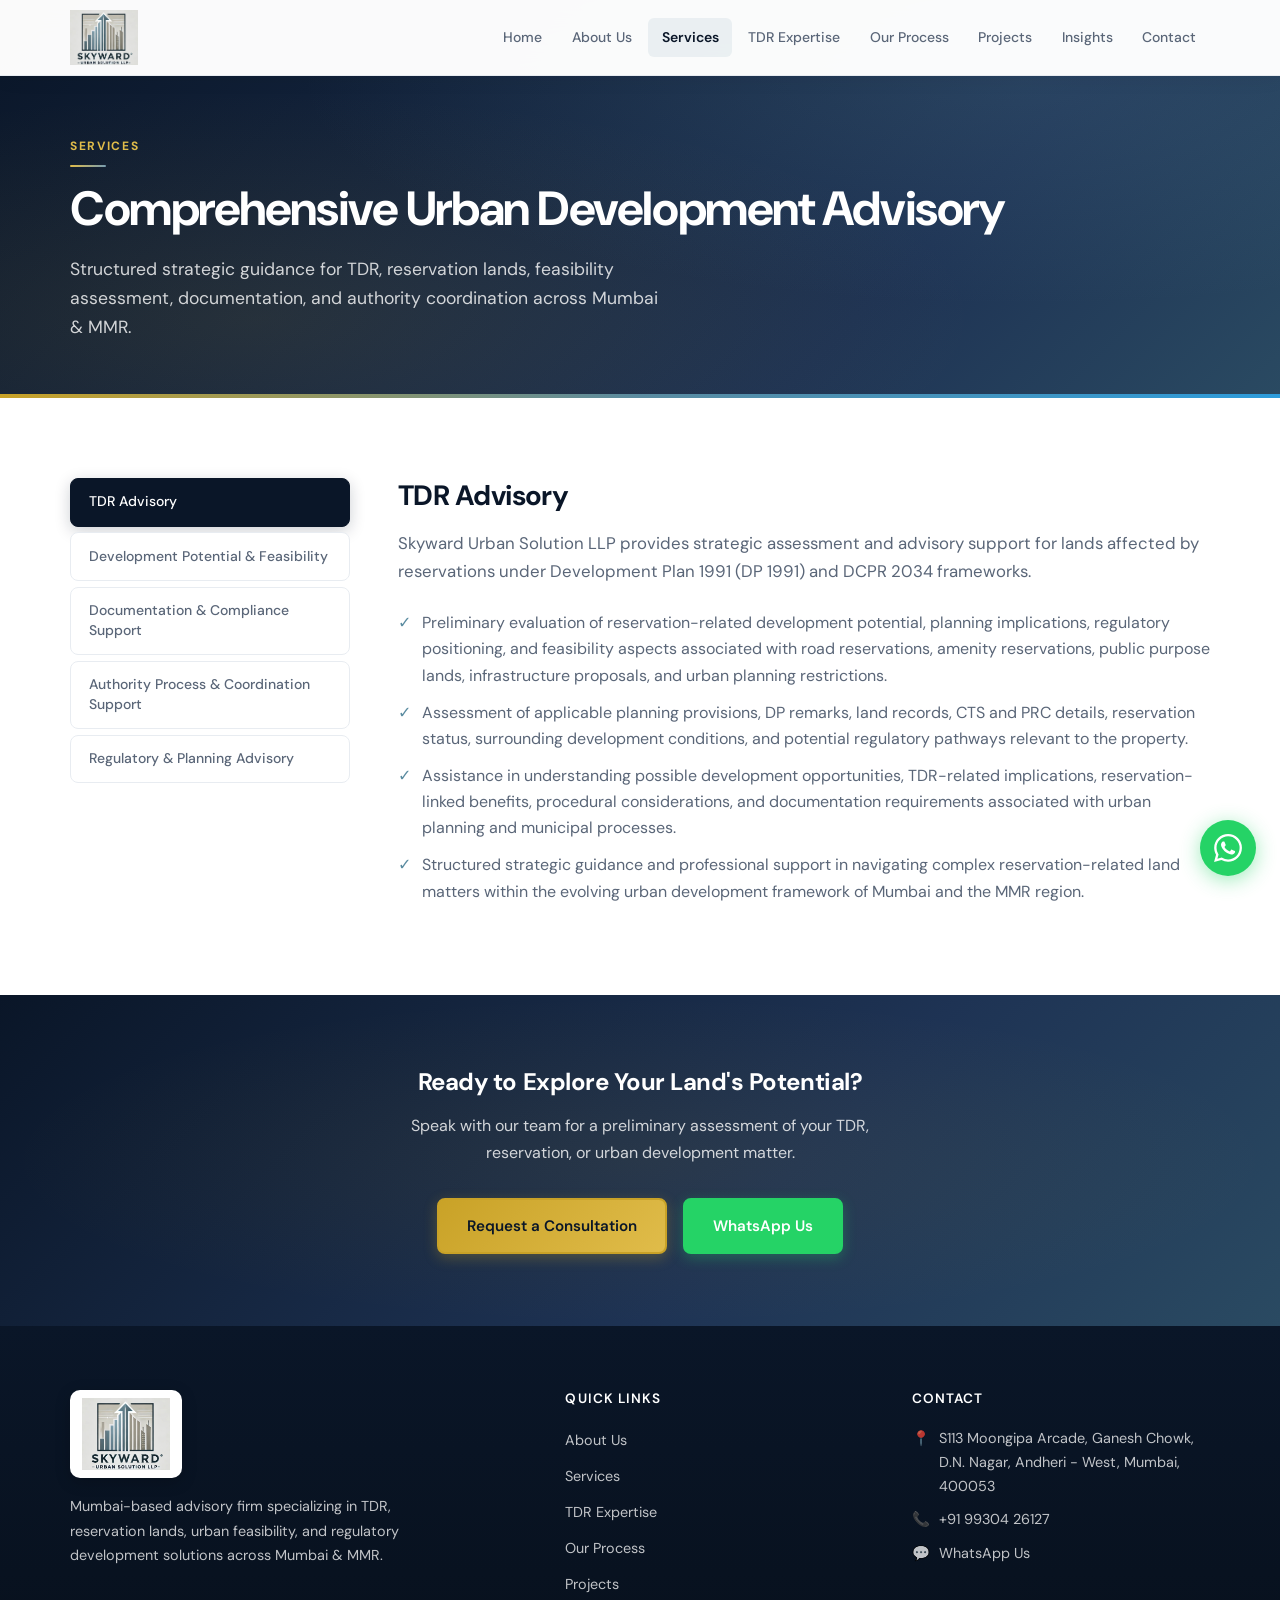
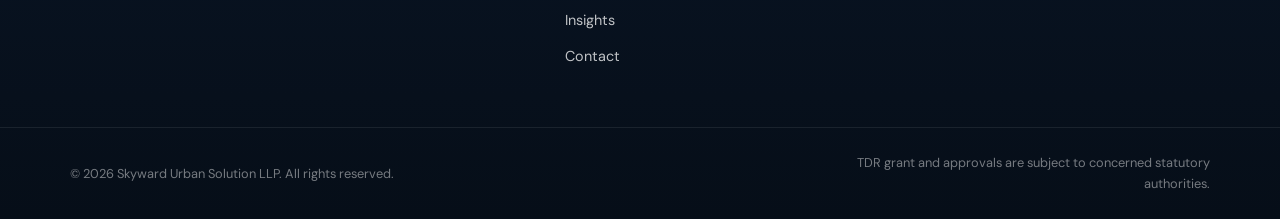
<file: services.html>
﻿<!DOCTYPE html>
<html lang="en">
<head>
  <meta charset="UTF-8">
  <meta name="viewport" content="width=device-width, initial-scale=1.0">
  <meta name="description" content="Skyward Urban Solution LLP services — TDR advisory, development feasibility, documentation, authority coordination, and regulatory planning across Mumbai &amp; MMR.">
  <link rel="icon" href="skyward.jpg" type="image/jpeg">
  <link rel="preconnect" href="https://fonts.googleapis.com">
  <link rel="preconnect" href="https://fonts.gstatic.com" crossorigin>
  <link href="https://fonts.googleapis.com/css2?family=DM+Sans:ital,opsz,wght@0,9..40,400;0,9..40,500;0,9..40,600;0,9..40,700;1,9..40,400&display=swap" rel="stylesheet">
  <link rel="stylesheet" href="css/styles.css">
  <title>Services | Skyward Urban Solution LLP</title>
</head>
<body>

<header class="header">
  <div class="container header-inner">
    <a href="index.html" class="brand-logo"><img src="skyward.jpg" alt="Skyward Urban Solution LLP"></a>
    <button class="menu-toggle" aria-label="Toggle menu"><span></span><span></span><span></span></button>
    <nav class="nav">
      <a href="index.html" class="nav-link">Home</a>
      <a href="about.html" class="nav-link">About Us</a>
      <a href="services.html" class="nav-link active">Services</a>
      <a href="tdr-expertise.html" class="nav-link">TDR Expertise</a>
      <a href="process.html" class="nav-link">Our Process</a>
      <a href="projects.html" class="nav-link">Projects</a>
      <a href="insights.html" class="nav-link">Insights</a>
      <a href="contact.html" class="nav-link">Contact</a>
    </nav>
  </div>
</header>

<main>
  <section class="page-hero">
    <div class="container">
      <span class="section-label">Services</span>
      <h1>Comprehensive Urban Development Advisory</h1>
      <p>Structured strategic guidance for TDR, reservation lands, feasibility assessment, documentation, and authority coordination across Mumbai &amp; MMR.</p>
    </div>
  </section>

  <section class="section">
    <div class="container">
      <div class="services-layout">
        <nav class="services-nav">
          <button type="button" class="services-nav-item active" data-service="tdr-advisory">TDR Advisory</button>
          <button type="button" class="services-nav-item" data-service="feasibility">Development Potential &amp; Feasibility</button>
          <button type="button" class="services-nav-item" data-service="documentation">Documentation &amp; Compliance Support</button>
          <button type="button" class="services-nav-item" data-service="coordination">Authority Process &amp; Coordination Support</button>
          <button type="button" class="services-nav-item" data-service="regulatory">Regulatory &amp; Planning Advisory</button>
        </nav>

        <div class="services-detail">
          <div class="services-panel active" id="tdr-advisory">
            <h2>TDR Advisory</h2>
            <p class="services-summary">Skyward Urban Solution LLP provides strategic assessment and advisory support for lands affected by reservations under Development Plan 1991 (DP 1991) and DCPR 2034 frameworks.</p>
            <ul class="check-list">
              <li>Preliminary evaluation of reservation-related development potential, planning implications, regulatory positioning, and feasibility aspects associated with road reservations, amenity reservations, public purpose lands, infrastructure proposals, and urban planning restrictions.</li>
              <li>Assessment of applicable planning provisions, DP remarks, land records, CTS and PRC details, reservation status, surrounding development conditions, and potential regulatory pathways relevant to the property.</li>
              <li>Assistance in understanding possible development opportunities, TDR-related implications, reservation-linked benefits, procedural considerations, and documentation requirements associated with urban planning and municipal processes.</li>
              <li>Structured strategic guidance and professional support in navigating complex reservation-related land matters within the evolving urban development framework of Mumbai and the MMR region.</li>
            </ul>
          </div>

          <div class="services-panel" id="feasibility">
            <h2>Development Potential &amp; Feasibility</h2>
            <p class="services-summary">Skyward Urban Solution LLP provides preliminary assessment and strategic evaluation of urban land development potential under applicable planning and regulatory frameworks including DP 1991 and DCPR 2034.</p>
            <ul class="check-list">
              <li>Feasibility-oriented review of reservation status, planning constraints, development opportunities, access conditions, surrounding urban infrastructure, land configuration, and applicable development control provisions relevant to the property.</li>
              <li>Review of CTS and PRC records, DP remarks, reservation implications, road setback impact, infrastructure considerations, and potential planning benefits associated with the land.</li>
              <li>Understanding the possible development outlook, regulatory positioning, urban planning implications, and strategic opportunities associated with the property from a preliminary advisory perspective.</li>
              <li>Structured and practical approach towards evaluating development possibilities while considering applicable municipal regulations, planning policies, and procedural requirements relevant to urban development matters in Mumbai and the MMR region.</li>
            </ul>
          </div>

          <div class="services-panel" id="documentation">
            <h2>Documentation &amp; Compliance Support</h2>
            <p class="services-summary">Skyward Urban Solution LLP provides structured support relating to documentation review, preliminary compliance assessment, and coordination associated with urban land, reservation, and development-related matters.</p>
            <ul class="check-list">
              <li>Preliminary scrutiny and assessment of land records, CTS and PRC documents, survey records, planning remarks, reservation-related documents, technical records, and other supporting documentation relevant to the proposed development process.</li>
              <li>Coordination relating to municipal demarcation processes, survey-related procedures, MCGM and planning authority documentation, regulatory submissions, procedural compliances, and liaison support associated with applicable urban development frameworks.</li>
              <li>Coordination support relating to various authority processes including municipal demarcation matters, infrastructure-related NOCs, planning-related procedural requirements, and preliminary regulatory documentation associated with concerned statutory authorities including MCGM, MMRDA, ULC, and other applicable departments.</li>
              <li>Structured and organized approach towards documentation, procedural requirements, and preliminary compliance aspects associated with urban planning and development matters.</li>
            </ul>
          </div>

          <div class="services-panel" id="coordination">
            <h2>Authority Process &amp; Coordination Support</h2>
            <p class="services-summary">Skyward Urban Solution LLP provides strategic coordination and procedural support relating to various authority processes associated with urban land, reservation, infrastructure, and development-related matters.</p>
            <ul class="check-list">
              <li>Navigation of preliminary procedural requirements, regulatory coordination, municipal processes, planning-related submissions, and authority-level documentation associated with applicable urban development frameworks.</li>
              <li>Coordination relating to municipal departments, planning authorities, survey and demarcation processes, infrastructure-related matters, reservation-linked procedures, regulatory documentation, and authority communication processes relevant to the assignment.</li>
              <li>Coordination support in matters involving MCGM, MMRDA, ULC, planning authorities, survey departments, and other applicable statutory or regulatory authorities wherever relevant to the proposed development process.</li>
              <li>Structured, organized, and professionally coordinated approach towards authority-related procedures and regulatory processes connected with urban development and land matters.</li>
            </ul>
          </div>

          <div class="services-panel" id="regulatory">
            <h2>Regulatory &amp; Planning Advisory</h2>
            <p class="services-summary">Skyward Urban Solution LLP provides strategic advisory support relating to urban planning regulations, reservation frameworks, development control provisions, and regulatory matters applicable to urban land and infrastructure-related development.</p>
            <ul class="check-list">
              <li>Preliminary assessment and advisory relating to Development Plan 1991 (DP 1991), DCPR 2034 provisions, reservation implications, planning constraints, development potential, and applicable urban development frameworks relevant to the property.</li>
              <li>Review of planning remarks, reservation status, development-related regulations, procedural considerations, infrastructure-linked planning aspects, and preliminary regulatory positioning associated with the proposed development process.</li>
              <li>The objective of the service is to assist stakeholders in understanding applicable planning frameworks, regulatory implications, and strategic development considerations connected with urban land and reservation-related matters within Mumbai and the MMR region.</li>
            </ul>
          </div>
        </div>
      </div>
    </div>
  </section>

  <section class="cta-band">
    <div class="container">
      <h2>Ready to Explore Your Land's Potential?</h2>
      <p>Speak with our team for a preliminary assessment of your TDR, reservation, or urban development matter.</p>
      <div class="cta-buttons">
        <a href="contact.html" class="btn btn-primary">Request a Consultation</a>
        <a href="https://wa.me/919930426127" class="btn btn-whatsapp" target="_blank" rel="noopener noreferrer">WhatsApp Us</a>
      </div>
    </div>
  </section>
</main>

<footer class="footer">
  <div class="container footer-grid">
    <div class="footer-brand">
      <a href="index.html" class="brand-logo"><img src="skyward.jpg" alt="Skyward Urban Solution LLP"></a>
      <p class="footer-desc">Mumbai-based advisory firm specializing in TDR, reservation lands, urban feasibility, and regulatory development solutions across Mumbai &amp; MMR.</p>
    </div>
    <div>
      <h4>Quick Links</h4>
      <ul>
        <li><a href="about.html">About Us</a></li>
        <li><a href="services.html">Services</a></li>
        <li><a href="tdr-expertise.html">TDR Expertise</a></li>
        <li><a href="process.html">Our Process</a></li>
        <li><a href="projects.html">Projects</a></li>
        <li><a href="insights.html">Insights</a></li>
        <li><a href="contact.html">Contact</a></li>
      </ul>
    </div>
    <div>
      <h4>Contact</h4>
      <ul class="footer-contact">
        <li><span>📍</span><span>S113 Moongipa Arcade, Ganesh Chowk, D.N. Nagar, Andheri - West, Mumbai, 400053</span></li>
        <li><span>📞</span><a href="tel:+919930426127">+91 99304 26127</a></li>        <li><span>💬</span><a href="https://wa.me/919930426127" target="_blank" rel="noopener noreferrer">WhatsApp Us</a></li>
      </ul>
    </div>
  </div>
  <div class="footer-bottom">
    <div class="container footer-bottom-inner">
      <p>&copy; <span id="year"></span> Skyward Urban Solution LLP. All rights reserved.</p>
      <p class="footer-disclaimer">TDR grant and approvals are subject to concerned statutory authorities.</p>
    </div>
  </div>
</footer>

<a href="https://wa.me/919930426127" class="whatsapp-float" target="_blank" rel="noopener noreferrer" aria-label="Chat on WhatsApp">
  <svg viewBox="0 0 24 24"><path d="M17.472 14.382c-.297-.149-1.758-.867-2.03-.967-.273-.099-.471-.148-.67.15-.197.297-.767.966-.94 1.164-.173.199-.347.223-.644.075-.297-.15-1.255-.463-2.39-1.475-.883-.788-1.48-1.761-1.653-2.059-.173-.297-.018-.458.13-.606.134-.133.298-.347.446-.52.149-.174.198-.298.298-.497.099-.198.05-.371-.025-.52-.075-.149-.669-1.612-.916-2.207-.242-.579-.487-.5-.669-.51-.173-.008-.371-.01-.57-.01-.198 0-.52.074-.792.372-.272.297-1.04 1.016-1.04 2.479 0 1.462 1.065 2.875 1.213 3.074.149.198 2.096 3.2 5.077 4.487.709.306 1.262.489 1.694.625.712.227 1.36.195 1.871.118.571-.085 1.758-.719 2.006-1.413.248-.694.248-1.289.173-1.413-.074-.124-.272-.198-.57-.347m-5.421 7.403h-.004a9.87 9.87 0 01-5.031-1.378l-.361-.214-3.741.982.998-3.648-.235-.374a9.86 9.86 0 01-1.51-5.26c.001-5.45 4.436-9.884 9.888-9.884 2.64 0 5.122 1.03 6.988 2.898a9.825 9.825 0 012.893 6.994c-.003 5.45-4.435 9.884-9.885 9.884m8.413-18.297A11.815 11.815 0 0012.05 0C5.495 0 .16 5.335.157 11.892c0 2.096.547 4.142 1.588 5.945L.057 24l6.305-1.654a11.882 11.882 0 005.683 1.448h.005c6.554 0 11.89-5.335 11.893-11.893a11.821 11.821 0 00-3.48-8.413z"/></svg>
</a>

<script>document.getElementById('year').textContent = new Date().getFullYear()</script>
<script src="js/main.js"></script>
</body>
</html>
</file>
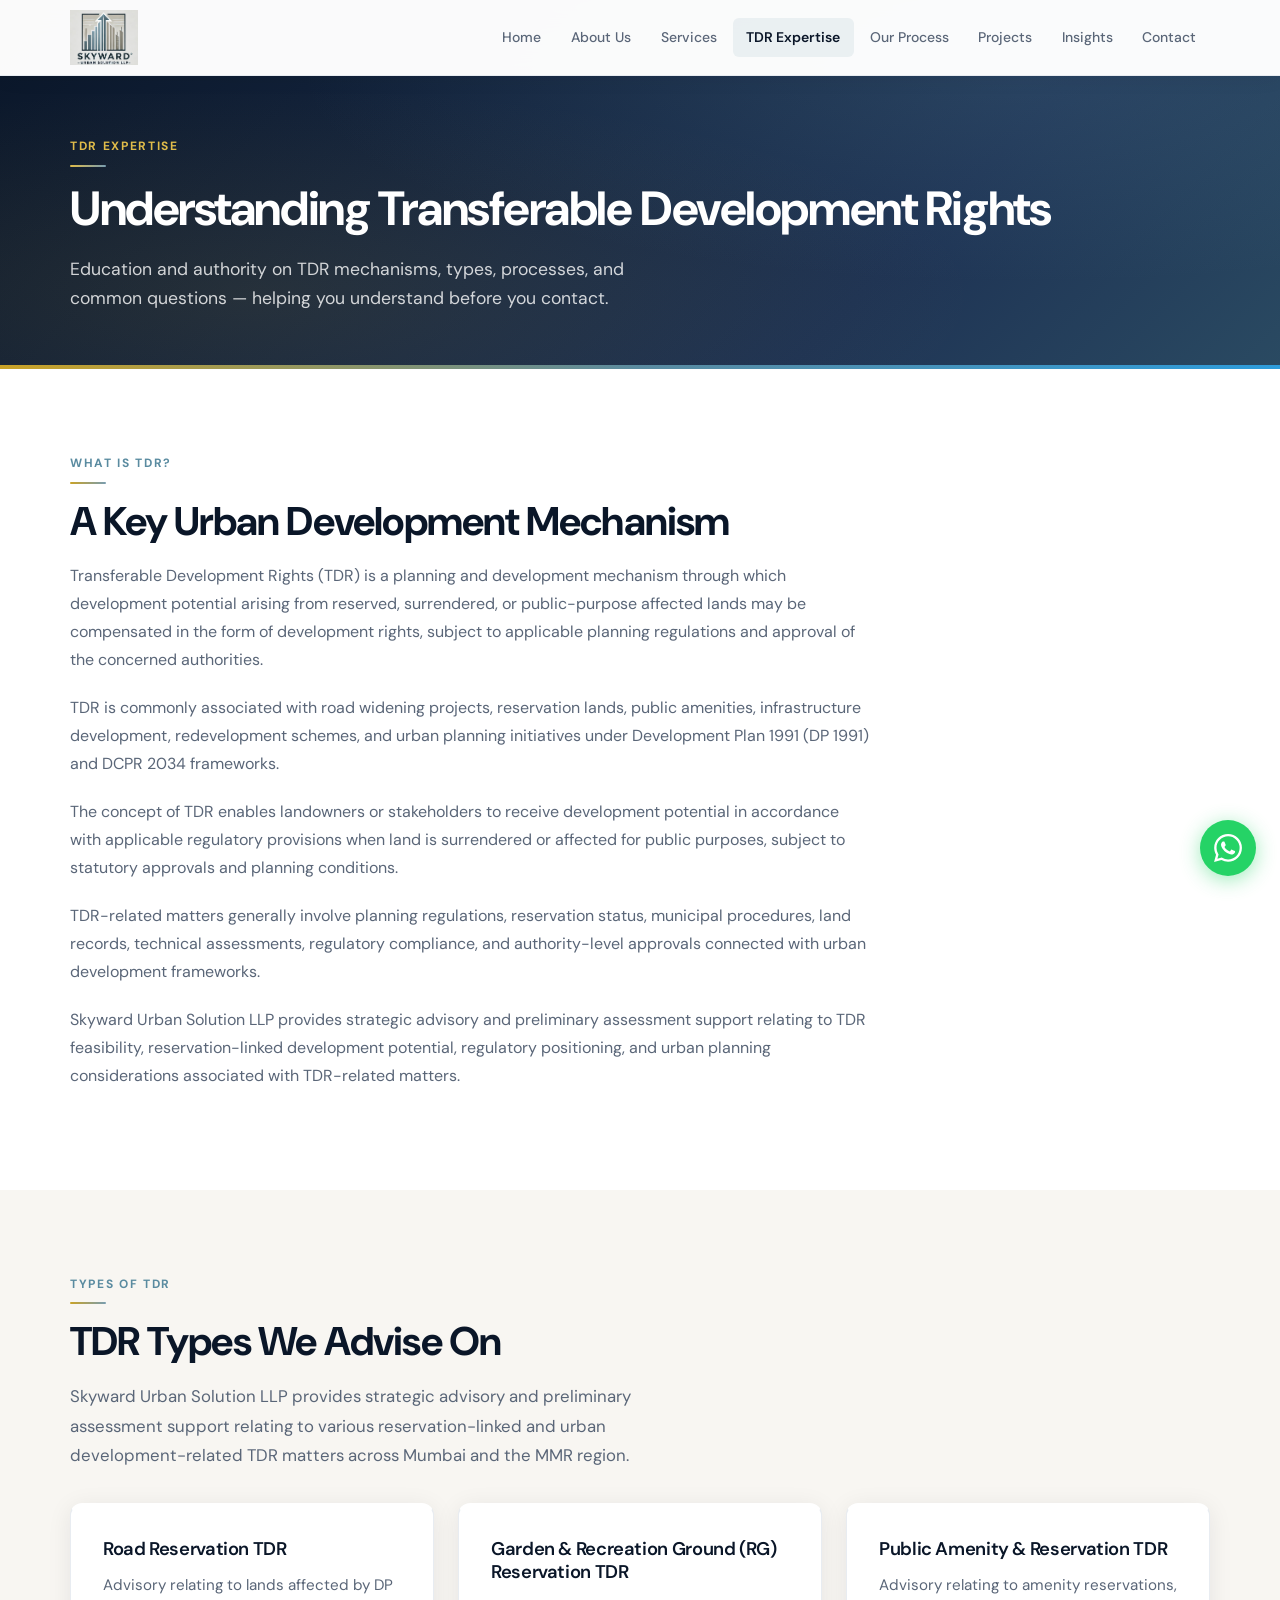
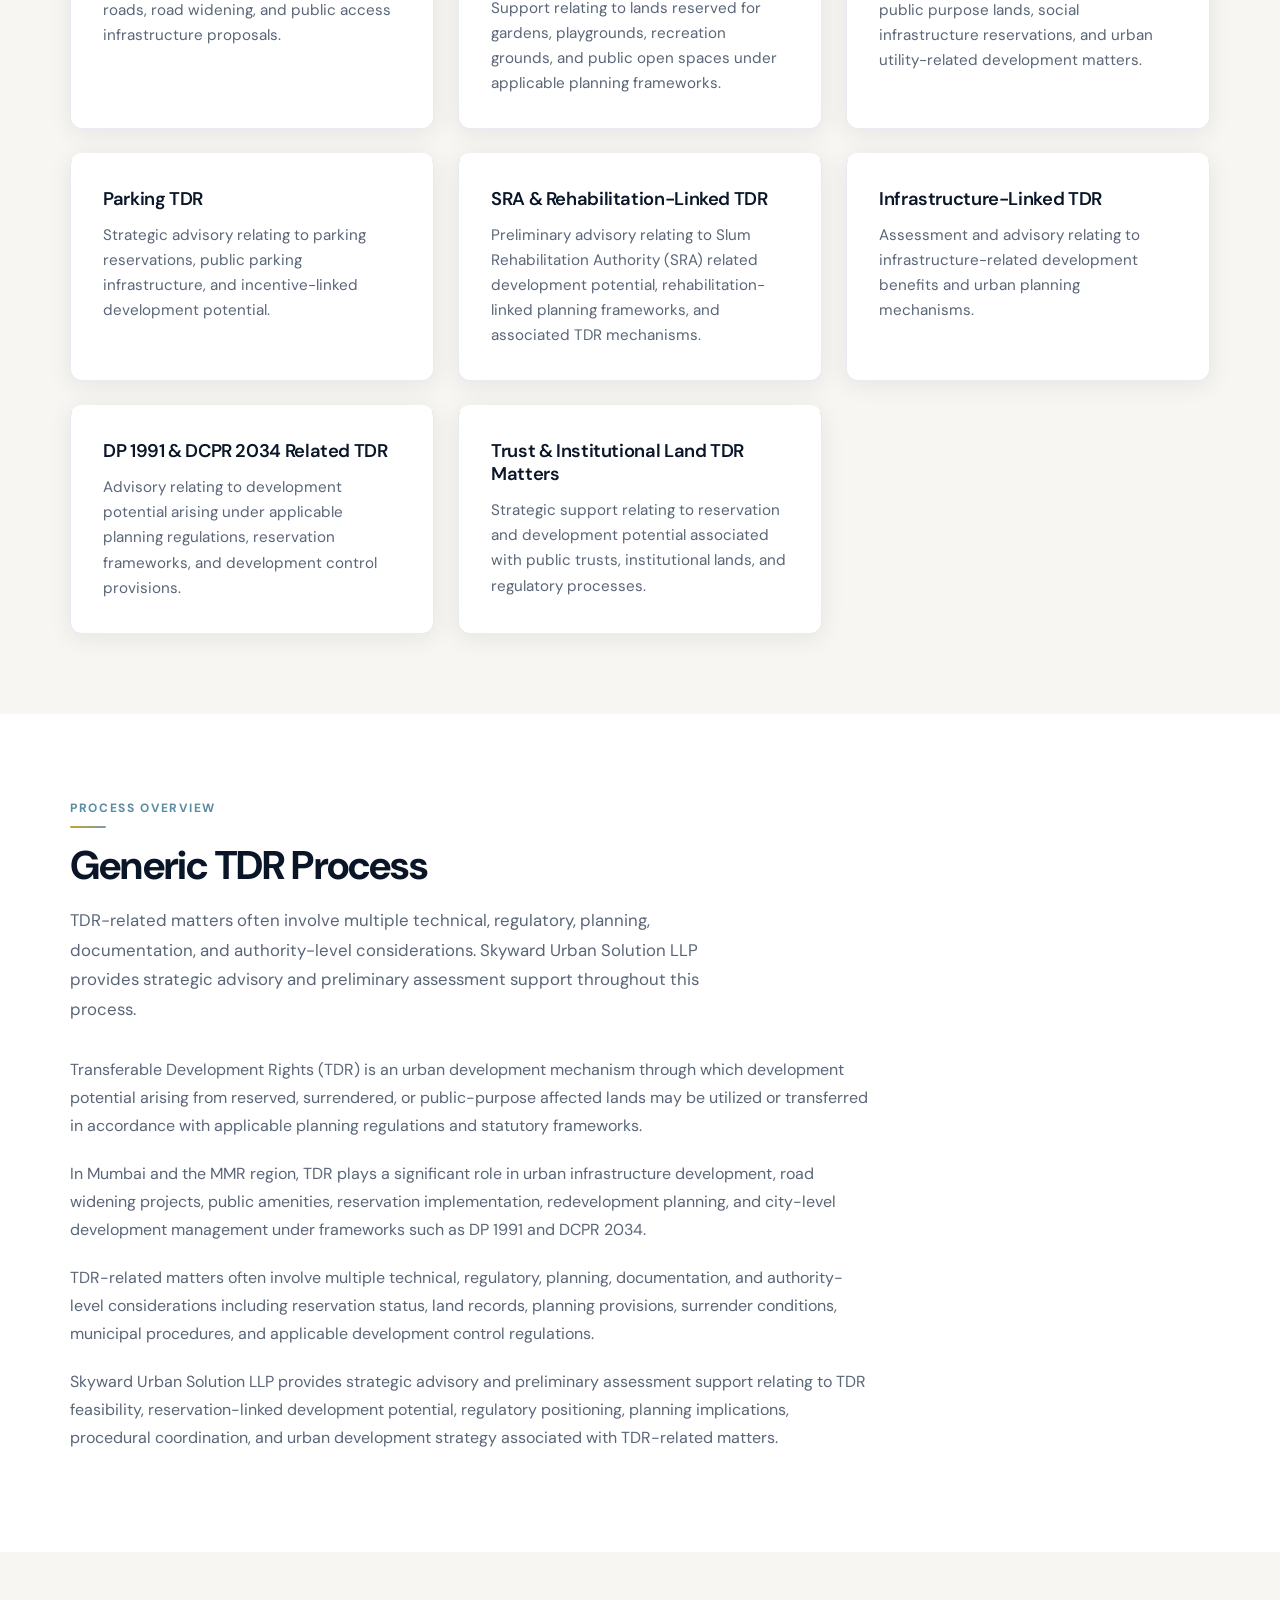
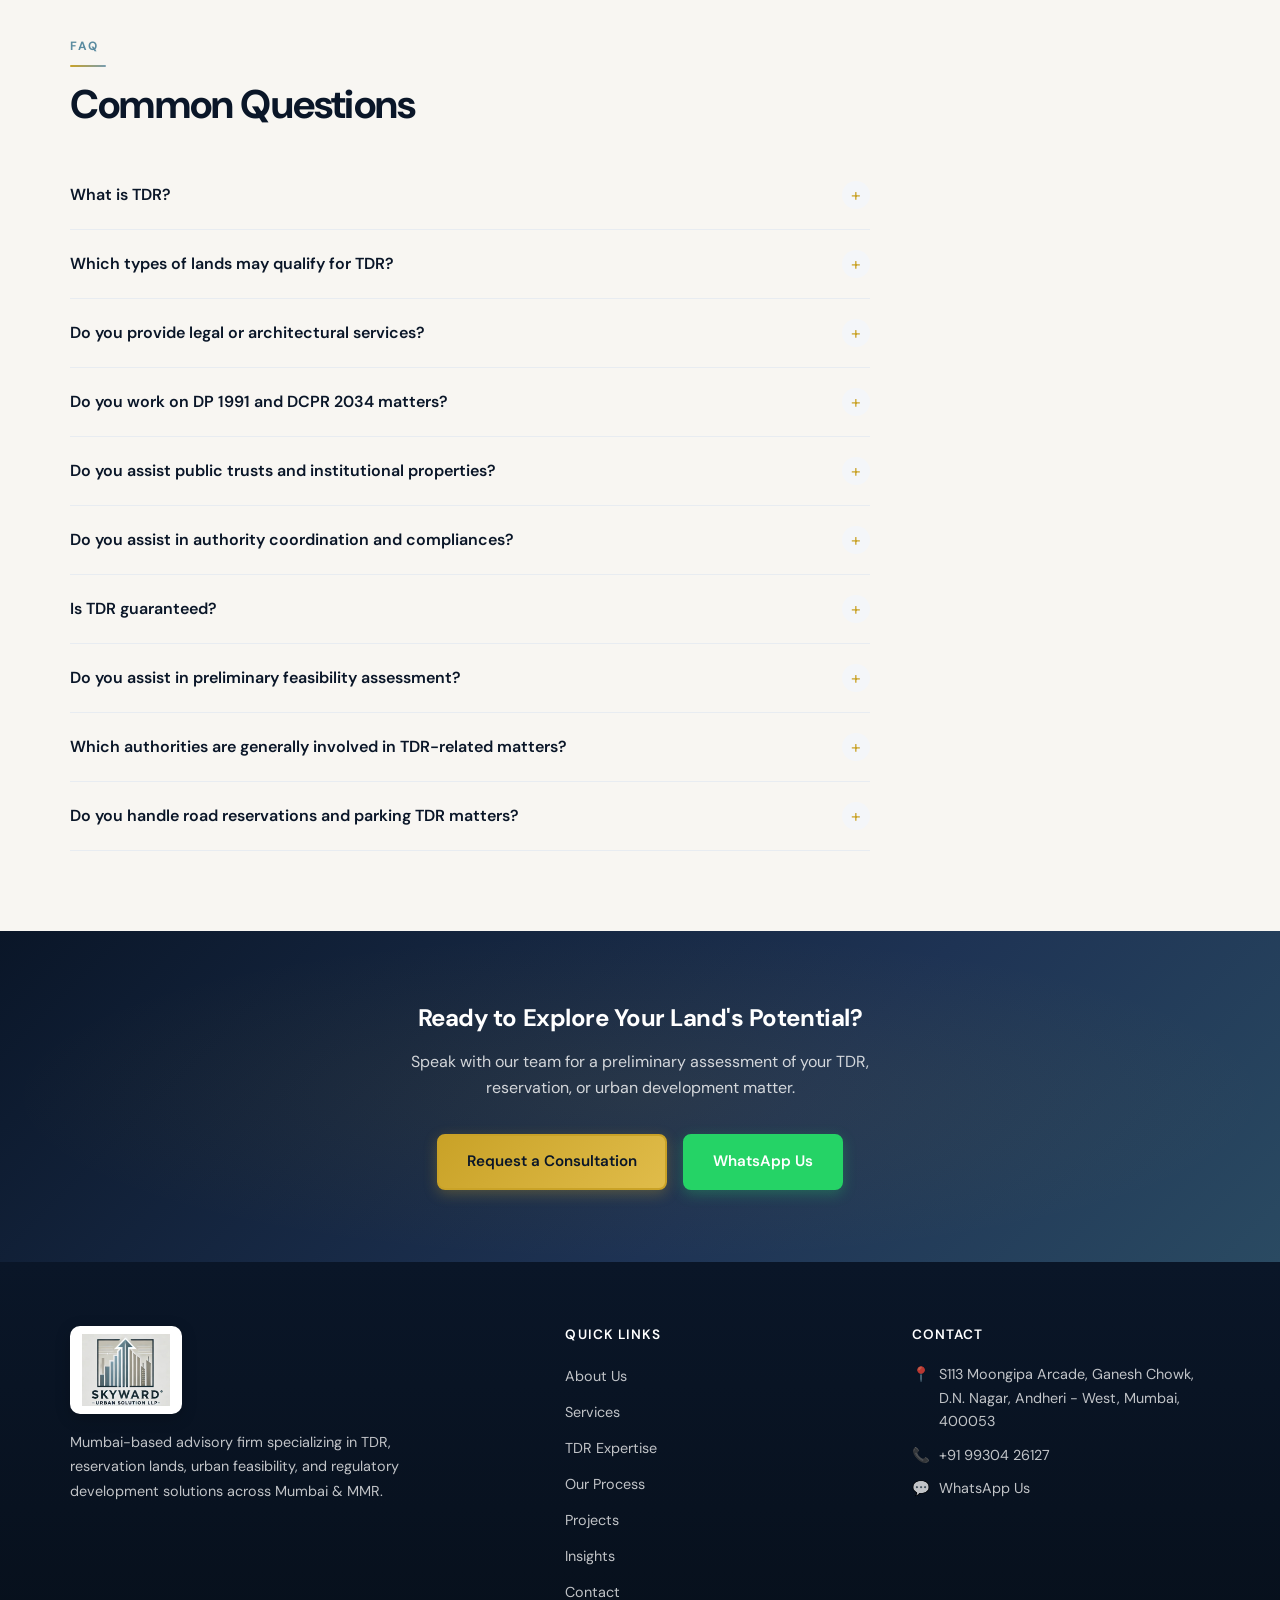
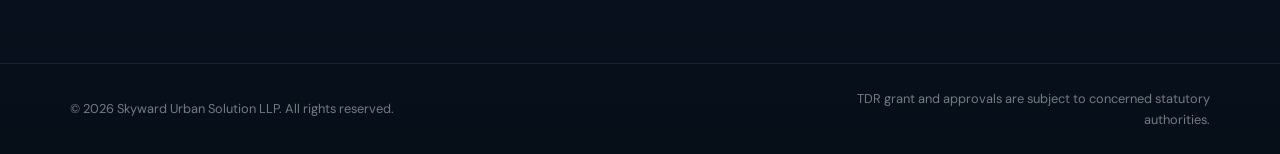
<file: tdr-expertise.html>
﻿<!DOCTYPE html>
<html lang="en">
<head>
  <meta charset="UTF-8">
  <meta name="viewport" content="width=device-width, initial-scale=1.0">
  <meta name="description" content="TDR expertise from Skyward Urban Solution LLP — understanding Transferable Development Rights, types, process overview, and FAQs for Mumbai &amp; MMR.">
  <link rel="icon" href="skyward.jpg" type="image/jpeg">
  <link rel="preconnect" href="https://fonts.googleapis.com">
  <link rel="preconnect" href="https://fonts.gstatic.com" crossorigin>
  <link href="https://fonts.googleapis.com/css2?family=DM+Sans:ital,opsz,wght@0,9..40,400;0,9..40,500;0,9..40,600;0,9..40,700;1,9..40,400&display=swap" rel="stylesheet">
  <link rel="stylesheet" href="css/styles.css">
  <title>TDR Expertise | Skyward Urban Solution LLP</title>
</head>
<body>

<header class="header">
  <div class="container header-inner">
    <a href="index.html" class="brand-logo"><img src="skyward.jpg" alt="Skyward Urban Solution LLP"></a>
    <button class="menu-toggle" aria-label="Toggle menu"><span></span><span></span><span></span></button>
    <nav class="nav">
      <a href="index.html" class="nav-link">Home</a>
      <a href="about.html" class="nav-link">About Us</a>
      <a href="services.html" class="nav-link">Services</a>
      <a href="tdr-expertise.html" class="nav-link active">TDR Expertise</a>
      <a href="process.html" class="nav-link">Our Process</a>
      <a href="projects.html" class="nav-link">Projects</a>
      <a href="insights.html" class="nav-link">Insights</a>
      <a href="contact.html" class="nav-link">Contact</a>
    </nav>
  </div>
</header>

<main>
  <section class="page-hero">
    <div class="container">
      <span class="section-label">TDR Expertise</span>
      <h1>Understanding Transferable Development Rights</h1>
      <p>Education and authority on TDR mechanisms, types, processes, and common questions — helping you understand before you contact.</p>
    </div>
  </section>

  <section class="section">
    <div class="container">
      <span class="section-label">What is TDR?</span>
      <h2 class="section-title">A Key Urban Development Mechanism</h2>
      <div class="tdr-intro">
        <p>Transferable Development Rights (TDR) is a planning and development mechanism through which development potential arising from reserved, surrendered, or public-purpose affected lands may be compensated in the form of development rights, subject to applicable planning regulations and approval of the concerned authorities.</p>
        <p>TDR is commonly associated with road widening projects, reservation lands, public amenities, infrastructure development, redevelopment schemes, and urban planning initiatives under Development Plan 1991 (DP 1991) and DCPR 2034 frameworks.</p>
        <p>The concept of TDR enables landowners or stakeholders to receive development potential in accordance with applicable regulatory provisions when land is surrendered or affected for public purposes, subject to statutory approvals and planning conditions.</p>
        <p>TDR-related matters generally involve planning regulations, reservation status, municipal procedures, land records, technical assessments, regulatory compliance, and authority-level approvals connected with urban development frameworks.</p>
        <p>Skyward Urban Solution LLP provides strategic advisory and preliminary assessment support relating to TDR feasibility, reservation-linked development potential, regulatory positioning, and urban planning considerations associated with TDR-related matters.</p>
      </div>
    </div>
  </section>

  <section class="section section-alt">
    <div class="container">
      <span class="section-label">Types of TDR</span>
      <h2 class="section-title">TDR Types We Advise On</h2>
      <p class="section-subtitle" style="margin-bottom:2rem">Skyward Urban Solution LLP provides strategic advisory and preliminary assessment support relating to various reservation-linked and urban development-related TDR matters across Mumbai and the MMR region.</p>
      <div class="grid-2">
        <div class="card">
          <h3>Road Reservation TDR</h3>
          <p>Advisory relating to lands affected by DP roads, road widening, and public access infrastructure proposals.</p>
        </div>
        <div class="card">
          <h3>Garden &amp; Recreation Ground (RG) Reservation TDR</h3>
          <p>Support relating to lands reserved for gardens, playgrounds, recreation grounds, and public open spaces under applicable planning frameworks.</p>
        </div>
        <div class="card">
          <h3>Public Amenity &amp; Reservation TDR</h3>
          <p>Advisory relating to amenity reservations, public purpose lands, social infrastructure reservations, and urban utility-related development matters.</p>
        </div>
        <div class="card">
          <h3>Parking TDR</h3>
          <p>Strategic advisory relating to parking reservations, public parking infrastructure, and incentive-linked development potential.</p>
        </div>
        <div class="card">
          <h3>SRA &amp; Rehabilitation-Linked TDR</h3>
          <p>Preliminary advisory relating to Slum Rehabilitation Authority (SRA) related development potential, rehabilitation-linked planning frameworks, and associated TDR mechanisms.</p>
        </div>
        <div class="card">
          <h3>Infrastructure-Linked TDR</h3>
          <p>Assessment and advisory relating to infrastructure-related development benefits and urban planning mechanisms.</p>
        </div>
        <div class="card">
          <h3>DP 1991 &amp; DCPR 2034 Related TDR</h3>
          <p>Advisory relating to development potential arising under applicable planning regulations, reservation frameworks, and development control provisions.</p>
        </div>
        <div class="card">
          <h3>Trust &amp; Institutional Land TDR Matters</h3>
          <p>Strategic support relating to reservation and development potential associated with public trusts, institutional lands, and regulatory processes.</p>
        </div>
      </div>
    </div>
  </section>

  <section class="section">
    <div class="container">
      <span class="section-label">Process Overview</span>
      <h2 class="section-title">Generic TDR Process</h2>
      <p class="section-subtitle" style="margin-bottom:2rem">TDR-related matters often involve multiple technical, regulatory, planning, documentation, and authority-level considerations. Skyward Urban Solution LLP provides strategic advisory and preliminary assessment support throughout this process.</p>
      <div class="tdr-process-overview">
        <p>Transferable Development Rights (TDR) is an urban development mechanism through which development potential arising from reserved, surrendered, or public-purpose affected lands may be utilized or transferred in accordance with applicable planning regulations and statutory frameworks.</p>
        <p>In Mumbai and the MMR region, TDR plays a significant role in urban infrastructure development, road widening projects, public amenities, reservation implementation, redevelopment planning, and city-level development management under frameworks such as DP 1991 and DCPR 2034.</p>
        <p>TDR-related matters often involve multiple technical, regulatory, planning, documentation, and authority-level considerations including reservation status, land records, planning provisions, surrender conditions, municipal procedures, and applicable development control regulations.</p>
        <p>Skyward Urban Solution LLP provides strategic advisory and preliminary assessment support relating to TDR feasibility, reservation-linked development potential, regulatory positioning, planning implications, procedural coordination, and urban development strategy associated with TDR-related matters.</p>
      </div>
    </div>
  </section>

  <section class="section section-alt">
    <div class="container">
      <span class="section-label">FAQ</span>
      <h2 class="section-title">Common Questions</h2>
      <div style="margin-top:2rem;max-width:800px">
        <div class="faq-item">
          <button type="button" class="faq-question">What is TDR?<span class="faq-icon">+</span></button>
          <div class="faq-answer"><p>Transferable Development Rights (TDR) is a development mechanism through which development potential may be granted for lands affected by reservations, road widening, public amenities, or other urban infrastructure purposes, subject to applicable regulations and authority approvals.</p></div>
        </div>
        <div class="faq-item">
          <button type="button" class="faq-question">Which types of lands may qualify for TDR?<span class="faq-icon">+</span></button>
          <div class="faq-answer"><p>Eligibility may depend upon applicable planning regulations, reservation status, road alignment, surrender conditions, title position, municipal records, and decisions of the concerned authorities.</p></div>
        </div>
        <div class="faq-item">
          <button type="button" class="faq-question">Do you provide legal or architectural services?<span class="faq-icon">+</span></button>
          <div class="faq-answer"><p>The firm primarily provides strategic advisory, coordination, feasibility, and process-related support. Wherever required, coordination may be undertaken with architects, surveyors, solicitors, and other professionals.</p></div>
        </div>
        <div class="faq-item">
          <button type="button" class="faq-question">Do you work on DP 1991 and DCPR 2034 matters?<span class="faq-icon">+</span></button>
          <div class="faq-answer"><p>Yes. The firm undertakes preliminary assessment and advisory relating to reservation and planning matters under DP 1991 and DCPR 2034 frameworks.</p></div>
        </div>
        <div class="faq-item">
          <button type="button" class="faq-question">Do you assist public trusts and institutional properties?<span class="faq-icon">+</span></button>
          <div class="faq-answer"><p>Yes. The firm provides strategic advisory and coordination support relating to trust-owned and institutional lands, including reservation and development-related matters.</p></div>
        </div>
        <div class="faq-item">
          <button type="button" class="faq-question">Do you assist in authority coordination and compliances?<span class="faq-icon">+</span></button>
          <div class="faq-answer"><p>Yes. Subject to the nature of the assignment, the firm provides structured support relating to documentation, procedural coordination, authority processes, and regulatory compliances.</p></div>
        </div>
        <div class="faq-item">
          <button type="button" class="faq-question">Is TDR guaranteed?<span class="faq-icon">+</span></button>
          <div class="faq-answer"><p>No. Final grant, approval, quantum, or issuance of TDR / DRC remains solely subject to the decision and approval of the concerned statutory and government authorities.</p></div>
        </div>
        <div class="faq-item">
          <button type="button" class="faq-question">Do you assist in preliminary feasibility assessment?<span class="faq-icon">+</span></button>
          <div class="faq-answer"><p>Yes. The firm undertakes preliminary review relating to reservation status, planning implications, development potential, regulatory positioning, and documentation aspects associated with the property.</p></div>
        </div>
        <div class="faq-item">
          <button type="button" class="faq-question">Which authorities are generally involved in TDR-related matters?<span class="faq-icon">+</span></button>
          <div class="faq-answer"><p>Depending upon the nature of the property and reservation, processes may involve authorities such as MCGM, MMRDA, City Survey Office, ULC Department, Planning Authorities, and other applicable statutory departments.</p></div>
        </div>
        <div class="faq-item">
          <button type="button" class="faq-question">Do you handle road reservations and parking TDR matters?<span class="faq-icon">+</span></button>
          <div class="faq-answer"><p>Yes. The firm undertakes advisory relating to road setback matters, DP roads, parking reservations, infrastructure-linked development potential, and related planning considerations.</p></div>
        </div>
      </div>
    </div>
  </section>

  <section class="cta-band">
    <div class="container">
      <h2>Ready to Explore Your Land's Potential?</h2>
      <p>Speak with our team for a preliminary assessment of your TDR, reservation, or urban development matter.</p>
      <div class="cta-buttons">
        <a href="contact.html" class="btn btn-primary">Request a Consultation</a>
        <a href="https://wa.me/919930426127" class="btn btn-whatsapp" target="_blank" rel="noopener noreferrer">WhatsApp Us</a>
      </div>
    </div>
  </section>
</main>

<footer class="footer">
  <div class="container footer-grid">
    <div class="footer-brand">
      <a href="index.html" class="brand-logo"><img src="skyward.jpg" alt="Skyward Urban Solution LLP"></a>
      <p class="footer-desc">Mumbai-based advisory firm specializing in TDR, reservation lands, urban feasibility, and regulatory development solutions across Mumbai &amp; MMR.</p>
    </div>
    <div>
      <h4>Quick Links</h4>
      <ul>
        <li><a href="about.html">About Us</a></li>
        <li><a href="services.html">Services</a></li>
        <li><a href="tdr-expertise.html">TDR Expertise</a></li>
        <li><a href="process.html">Our Process</a></li>
        <li><a href="projects.html">Projects</a></li>
        <li><a href="insights.html">Insights</a></li>
        <li><a href="contact.html">Contact</a></li>
      </ul>
    </div>
    <div>
      <h4>Contact</h4>
      <ul class="footer-contact">
        <li><span>📍</span><span>S113 Moongipa Arcade, Ganesh Chowk, D.N. Nagar, Andheri - West, Mumbai, 400053</span></li>
        <li><span>📞</span><a href="tel:+919930426127">+91 99304 26127</a></li>        <li><span>💬</span><a href="https://wa.me/919930426127" target="_blank" rel="noopener noreferrer">WhatsApp Us</a></li>
      </ul>
    </div>
  </div>
  <div class="footer-bottom">
    <div class="container footer-bottom-inner">
      <p>&copy; <span id="year"></span> Skyward Urban Solution LLP. All rights reserved.</p>
      <p class="footer-disclaimer">TDR grant and approvals are subject to concerned statutory authorities.</p>
    </div>
  </div>
</footer>

<a href="https://wa.me/919930426127" class="whatsapp-float" target="_blank" rel="noopener noreferrer" aria-label="Chat on WhatsApp">
  <svg viewBox="0 0 24 24"><path d="M17.472 14.382c-.297-.149-1.758-.867-2.03-.967-.273-.099-.471-.148-.67.15-.197.297-.767.966-.94 1.164-.173.199-.347.223-.644.075-.297-.15-1.255-.463-2.39-1.475-.883-.788-1.48-1.761-1.653-2.059-.173-.297-.018-.458.13-.606.134-.133.298-.347.446-.52.149-.174.198-.298.298-.497.099-.198.05-.371-.025-.52-.075-.149-.669-1.612-.916-2.207-.242-.579-.487-.5-.669-.51-.173-.008-.371-.01-.57-.01-.198 0-.52.074-.792.372-.272.297-1.04 1.016-1.04 2.479 0 1.462 1.065 2.875 1.213 3.074.149.198 2.096 3.2 5.077 4.487.709.306 1.262.489 1.694.625.712.227 1.36.195 1.871.118.571-.085 1.758-.719 2.006-1.413.248-.694.248-1.289.173-1.413-.074-.124-.272-.198-.57-.347m-5.421 7.403h-.004a9.87 9.87 0 01-5.031-1.378l-.361-.214-3.741.982.998-3.648-.235-.374a9.86 9.86 0 01-1.51-5.26c.001-5.45 4.436-9.884 9.888-9.884 2.64 0 5.122 1.03 6.988 2.898a9.825 9.825 0 012.893 6.994c-.003 5.45-4.435 9.884-9.885 9.884m8.413-18.297A11.815 11.815 0 0012.05 0C5.495 0 .16 5.335.157 11.892c0 2.096.547 4.142 1.588 5.945L.057 24l6.305-1.654a11.882 11.882 0 005.683 1.448h.005c6.554 0 11.89-5.335 11.893-11.893a11.821 11.821 0 00-3.48-8.413z"/></svg>
</a>

<script>document.getElementById('year').textContent = new Date().getFullYear()</script>
<script src="js/main.js"></script>
</body>
</html>
</file>
<file: css/styles.css>
:root {
  --navy: #0a1628;
  --navy-muted: #1e3354;
  --teal: #5a8ba0;
  --teal-light: #789db1;
  --gold: #c9a227;
  --gold-light: #e0bc4a;
  --cyan: #2d9cdb;
  --cyan-dark: #1a7aad;
  --white: #ffffff;
  --off-white: #f4f6f9;
  --warm: #f8f6f2;
  --gray-100: #e8ecf1;
  --gray-200: #c5cdd8;
  --gray-600: #5a6678;
  --text: #2c3440;
  --shadow: 0 4px 24px rgba(10, 22, 40, 0.08);
  --shadow-lg: 0 12px 48px rgba(10, 22, 40, 0.12);
  --radius: 12px;
  --radius-lg: 20px;
  --font-sans: 'DM Sans', system-ui, sans-serif;
  --header-height: 76px;
}

*, *::before, *::after { box-sizing: border-box; margin: 0; padding: 0; }
html { scroll-behavior: smooth; }
body {
  font-family: var(--font-sans);
  color: var(--text);
  background: var(--white);
  line-height: 1.65;
  -webkit-font-smoothing: antialiased;
  font-feature-settings: "kern" 1;
}
img { max-width: 100%; display: block; }
a { color: inherit; text-decoration: none; }
ul { list-style: none; }
.container { width: min(1140px, 92vw); margin-inline: auto; }

/* Headings — DM Sans only so & renders consistently everywhere */
h1, h2, h3, h4 {
  font-family: var(--font-sans);
  color: var(--navy);
  line-height: 1.25;
  letter-spacing: -0.02em;
  font-weight: 600;
}
h1 { font-weight: 700; letter-spacing: -0.03em; }

.section-label {
  display: inline-block;
  font-size: 0.75rem;
  font-weight: 700;
  letter-spacing: 0.14em;
  text-transform: uppercase;
  color: var(--teal);
  margin-bottom: 0.75rem;
}
.section-label::after {
  content: '';
  display: block;
  width: 36px;
  height: 2px;
  background: linear-gradient(90deg, var(--gold), var(--teal-light));
  margin-top: 0.5rem;
  border-radius: 2px;
}
.section-title {
  font-size: clamp(1.75rem, 4vw, 2.5rem);
  margin-bottom: 1rem;
  font-weight: 700;
}
.section-subtitle { font-size: 1.05rem; color: var(--gray-600); max-width: 640px; line-height: 1.75; }
.mb-lg { margin-bottom: 2.5rem; }
.mb-md { margin-bottom: 2rem; }
.text-center { text-align: center; }

.btn {
  display: inline-flex;
  align-items: center;
  justify-content: center;
  gap: 0.5rem;
  padding: 0.85rem 1.75rem;
  font-family: var(--font-sans);
  font-size: 0.95rem;
  font-weight: 600;
  border-radius: 8px;
  border: 2px solid transparent;
  cursor: pointer;
  transition: all 0.25s ease;
}
.btn-primary {
  background: linear-gradient(135deg, var(--gold) 0%, var(--gold-light) 100%);
  color: var(--navy);
  border-color: var(--gold);
  box-shadow: 0 4px 14px rgba(201, 162, 39, 0.3);
}
.btn-primary:hover {
  transform: translateY(-2px);
  box-shadow: 0 6px 20px rgba(201, 162, 39, 0.4);
}
.btn-outline {
  background: transparent;
  color: var(--white);
  border-color: rgba(255, 255, 255, 0.45);
  backdrop-filter: blur(4px);
}
.btn-outline:hover { background: rgba(255, 255, 255, 0.1); border-color: var(--white); }
.btn-whatsapp { background: #25d366; color: var(--white); border-color: #25d366; box-shadow: 0 4px 14px rgba(37, 211, 102, 0.3); }
.btn-whatsapp:hover { background: #1fb855; transform: translateY(-2px); }

/* Header */
.header {
  position: fixed;
  top: 0; left: 0; right: 0;
  z-index: 1000;
  height: var(--header-height);
  background: rgba(255, 255, 255, 0.98);
  backdrop-filter: blur(16px);
  border-bottom: 1px solid var(--gray-100);
  box-shadow: 0 2px 20px rgba(10, 22, 40, 0.06);
}
.header-inner { display: flex; align-items: center; justify-content: space-between; height: 100%; }
.brand-logo { display: inline-flex; align-items: center; flex-shrink: 0; transition: opacity 0.2s; }
.brand-logo:hover { opacity: 0.88; }
.brand-logo img { height: 56px; width: auto; object-fit: contain; }
.nav { display: flex; align-items: center; gap: 0.15rem; }
.nav-link {
  padding: 0.5rem 0.85rem;
  font-size: 0.875rem;
  font-weight: 500;
  color: var(--gray-600);
  border-radius: 6px;
  transition: color 0.2s, background 0.2s;
  white-space: nowrap;
  position: relative;
}
.nav-link:hover { color: var(--navy); background: var(--off-white); }
.nav-link.active { color: var(--navy); font-weight: 600; background: rgba(90, 139, 160, 0.1); }
.menu-toggle {
  display: none;
  flex-direction: column;
  justify-content: center;
  gap: 5px;
  width: 40px; height: 40px;
  background: none; border: none; cursor: pointer; padding: 8px;
}
.menu-toggle span {
  display: block; height: 2px;
  background: var(--navy);
  border-radius: 2px;
  transition: transform 0.3s, opacity 0.3s;
}
.menu-toggle.open span:nth-child(1) { transform: translateY(7px) rotate(45deg); }
.menu-toggle.open span:nth-child(2) { opacity: 0; }
.menu-toggle.open span:nth-child(3) { transform: translateY(-7px) rotate(-45deg); }

/* Footer */
.footer { background: linear-gradient(180deg, var(--navy) 0%, #060e18 100%); color: rgba(255, 255, 255, 0.75); padding-top: 4rem; }
.footer-grid { display: grid; grid-template-columns: 1.5fr 1fr 1fr; gap: 3rem; padding-bottom: 3rem; }
.footer-brand .brand-logo {
  margin-bottom: 1rem;
  background: var(--white);
  border-radius: 10px;
  padding: 0.5rem 0.75rem;
  width: fit-content;
  box-shadow: 0 4px 16px rgba(0, 0, 0, 0.2);
}
.footer-brand .brand-logo img { height: 72px; }
.footer-desc { font-size: 0.9rem; line-height: 1.7; max-width: 360px; }
.footer h4 {
  color: var(--white);
  font-size: 0.85rem;
  font-weight: 600;
  letter-spacing: 0.08em;
  text-transform: uppercase;
  margin-bottom: 1.25rem;
}
.footer ul li { margin-bottom: 0.6rem; }
.footer ul a { font-size: 0.9rem; transition: color 0.2s; }
.footer ul a:hover { color: var(--gold-light); }
.footer-contact li { display: flex; gap: 0.6rem; align-items: flex-start; font-size: 0.9rem; }
.footer-bottom { border-top: 1px solid rgba(255, 255, 255, 0.08); padding: 1.5rem 0; }
.footer-bottom-inner {
  display: flex;
  justify-content: space-between;
  align-items: center;
  flex-wrap: wrap;
  gap: 0.75rem;
  font-size: 0.8rem;
  color: rgba(255, 255, 255, 0.45);
}
.footer-disclaimer { max-width: 400px; text-align: right; }

/* Hero home */
.hero {
  position: relative;
  min-height: 88vh;
  display: flex;
  flex-direction: column;
  justify-content: center;
  background: var(--navy);
  color: var(--white);
  padding-top: var(--header-height);
  overflow: hidden;
}
.hero-bg {
  position: absolute; inset: 0;
  background:
    linear-gradient(135deg, rgba(10, 22, 40, 0.94) 0%, rgba(30, 51, 84, 0.88) 60%, rgba(90, 139, 160, 0.15) 100%),
    url("data:image/svg+xml,%3Csvg width='60' height='60' viewBox='0 0 60 60' xmlns='http://www.w3.org/2000/svg'%3E%3Cg fill='none' fill-rule='evenodd'%3E%3Cg fill='%23c9a227' fill-opacity='0.05'%3E%3Cpath d='M36 34v-4h-2v4h-4v2h4v4h2v-4h4v-2h-4zm0-30V0h-2v4h-4v2h4v4h2V6h4V4h-4zM6 34v-4H4v4H0v2h4v4h2v-4h4v-2H6zM6 4V0H4v4H0v2h4v4h2V6h4V4H6z'/%3E%3C/g%3E%3C/g%3E%3C/svg%3E");
}
.hero-bg::after {
  content: '';
  position: absolute;
  top: -20%; right: -10%;
  width: 55%; height: 80%;
  background: radial-gradient(ellipse, rgba(90, 139, 160, 0.2) 0%, transparent 70%);
  pointer-events: none;
}
.hero-content { position: relative; z-index: 1; padding: 4rem 0 4rem; max-width: 720px; }
.hero-badge {
  display: inline-block;
  padding: 0.45rem 1.1rem;
  background: rgba(90, 139, 160, 0.2);
  border: 1px solid rgba(90, 139, 160, 0.4);
  border-radius: 100px;
  font-size: 0.8rem;
  font-weight: 600;
  color: var(--teal-light);
  letter-spacing: 0.06em;
  text-transform: uppercase;
  margin-bottom: 1.5rem;
}
.hero h1 {
  color: var(--white);
  font-size: clamp(2.25rem, 5.5vw, 3.25rem);
  margin-bottom: 1.25rem;
  line-height: 1.12;
}
.hero p { font-size: 1.1rem; color: rgba(255, 255, 255, 0.78); line-height: 1.75; margin-bottom: 2rem; }
.hero-actions { display: flex; gap: 1rem; flex-wrap: wrap; }

/* Page hero */
.page-hero {
  background: linear-gradient(135deg, var(--navy) 0%, var(--navy-muted) 70%, #2a4a62 100%);
  color: var(--white);
  padding: calc(var(--header-height) + 3.5rem) 0 3.5rem;
  position: relative;
  overflow: hidden;
}
.page-hero::before {
  content: '';
  position: absolute; inset: 0;
  background:
    radial-gradient(ellipse at 80% 20%, rgba(90, 139, 160, 0.2) 0%, transparent 50%),
    radial-gradient(ellipse at 20% 80%, rgba(201, 162, 39, 0.1) 0%, transparent 50%);
  pointer-events: none;
}
.page-hero::after {
  content: '';
  position: absolute;
  bottom: 0; left: 0; right: 0;
  height: 4px;
  background: linear-gradient(90deg, var(--gold), var(--teal), var(--cyan));
}
.page-hero .container { position: relative; z-index: 1; }
.page-hero h1 { color: var(--white); font-size: clamp(2rem, 5vw, 3rem); margin-bottom: 1rem; }
.page-hero p { font-size: 1.1rem; color: rgba(255, 255, 255, 0.8); max-width: 600px; }
.page-hero .section-label { color: var(--gold-light); }
.page-hero .section-label::after { background: linear-gradient(90deg, var(--gold-light), var(--teal-light)); }

.section { padding: 5rem 0; }
.section-alt { background: var(--warm); }

.card {
  background: var(--white);
  border-radius: var(--radius);
  padding: 2rem;
  box-shadow: var(--shadow);
  border: 1px solid var(--gray-100);
  border-top: 3px solid transparent;
  transition: transform 0.3s ease, box-shadow 0.3s ease, border-top-color 0.3s ease;
}
.card:hover {
  transform: translateY(-5px);
  box-shadow: var(--shadow-lg);
  border-top-color: var(--gold);
}
.card-icon {
  width: 48px; height: 48px;
  border-radius: 10px;
  background: linear-gradient(135deg, var(--navy) 0%, var(--teal) 100%);
  display: flex; align-items: center; justify-content: center;
  color: var(--gold-light);
  font-size: 1.1rem;
  margin-bottom: 1.25rem;
}
.card h3 { font-size: 1.15rem; margin-bottom: 0.75rem; font-weight: 600; }
.card p { color: var(--gray-600); font-size: 0.95rem; line-height: 1.65; }

.grid-2 { display: grid; grid-template-columns: repeat(auto-fit, minmax(280px, 1fr)); gap: 1.5rem; }
.grid-3 { display: grid; grid-template-columns: repeat(auto-fit, minmax(260px, 1fr)); gap: 1.5rem; }
.check-list li { position: relative; padding-left: 1.5rem; margin-bottom: 0.65rem; color: var(--gray-600); line-height: 1.65; }
.check-list li::before { content: '✓'; position: absolute; left: 0; color: var(--teal); font-weight: 700; }

.disclaimer-box {
  background: var(--white);
  border-left: 4px solid var(--gold);
  padding: 1.5rem 1.75rem;
  border-radius: 0 var(--radius) var(--radius) 0;
  font-size: 0.9rem;
  color: var(--gray-600);
  line-height: 1.7;
  box-shadow: var(--shadow);
}

.home-process-preview { display: grid; grid-template-columns: 1fr 1fr; gap: 4rem; align-items: center; }
.process-preview-steps { display: flex; flex-direction: column; gap: 0.75rem; }
.preview-step {
  display: flex;
  align-items: center;
  gap: 1rem;
  padding: 1rem 1.25rem;
  background: var(--white);
  border-radius: var(--radius);
  border-left: 3px solid var(--gold);
  font-weight: 500;
  color: var(--navy);
  box-shadow: var(--shadow);
  transition: transform 0.2s, border-left-color 0.2s;
}
.preview-step:hover { transform: translateX(4px); border-left-color: var(--teal); }
.preview-num { font-size: 1rem; color: var(--teal); font-weight: 700; min-width: 2rem; }

.about-text p { color: var(--gray-600); margin-bottom: 1.25rem; font-size: 1rem; line-height: 1.75; }
.client-grid { display: grid; grid-template-columns: repeat(auto-fill, minmax(240px, 1fr)); gap: 1rem; }
.client-chip {
  padding: 1rem 1.25rem;
  background: var(--white);
  border: 1px solid var(--gray-100);
  border-radius: var(--radius);
  font-size: 0.9rem;
  font-weight: 500;
  color: var(--navy);
  box-shadow: var(--shadow);
  transition: border-color 0.2s, transform 0.2s, box-shadow 0.2s;
}
.client-chip:hover { border-color: var(--teal); transform: translateY(-2px); box-shadow: var(--shadow-lg); }

.services-layout { display: grid; grid-template-columns: 280px 1fr; gap: 3rem; align-items: start; }
.services-nav { display: flex; flex-direction: column; gap: 0.35rem; position: sticky; top: calc(var(--header-height) + 1.5rem); }
.services-nav-item {
  text-align: left;
  padding: 0.85rem 1.1rem;
  background: var(--white);
  border: 1px solid var(--gray-100);
  border-radius: 8px;
  font-family: var(--font-sans);
  font-size: 0.875rem;
  font-weight: 500;
  color: var(--gray-600);
  cursor: pointer;
  transition: all 0.2s;
  line-height: 1.4;
}
.services-nav-item:hover { border-color: var(--teal); color: var(--navy); background: rgba(90, 139, 160, 0.06); }
.services-nav-item.active {
  background: var(--navy);
  border-color: var(--navy);
  color: var(--white);
  box-shadow: 0 4px 16px rgba(10, 22, 40, 0.2);
}
.services-panel { display: none; animation: fadeIn 0.35s ease; }
.services-panel.active { display: block; }
.services-panel h2 { font-size: 1.75rem; margin-bottom: 1rem; font-weight: 700; }
.services-summary { font-size: 1.05rem; color: var(--gray-600); margin-bottom: 1.5rem; line-height: 1.7; }

@keyframes fadeIn {
  from { opacity: 0; transform: translateY(8px); }
  to { opacity: 1; transform: translateY(0); }
}

.process-timeline { position: relative; padding-left: 2rem; max-width: 720px; }
.process-timeline::before {
  content: '';
  position: absolute; left: 0; top: 0; bottom: 0;
  width: 2px;
  background: linear-gradient(to bottom, var(--gold), var(--teal));
}
.process-step { position: relative; padding-bottom: 2.5rem; }
.process-step:last-child { padding-bottom: 0; }
.process-step::before {
  content: '';
  position: absolute; left: -2rem; top: 0.35rem;
  width: 14px; height: 14px;
  border-radius: 50%;
  background: var(--gold);
  border: 3px solid var(--white);
  box-shadow: 0 0 0 2px var(--gold);
  transform: translateX(-6px);
}
.process-phase { font-size: 0.75rem; font-weight: 700; letter-spacing: 0.1em; color: var(--teal); margin-bottom: 0.35rem; }
.process-step h3 { font-size: 1.1rem; margin-bottom: 0.5rem; font-weight: 600; }
.process-step p { color: var(--gray-600); font-size: 0.95rem; }
.process-intro p, .nature-text p, .tdr-intro p, .tdr-process-overview p {
  color: var(--gray-600);
  font-size: 1rem;
  line-height: 1.75;
  margin-bottom: 1.25rem;
  max-width: 800px;
}

.assignment-list { columns: 2; column-gap: 2rem; }
.assignment-list li { break-inside: avoid; margin-bottom: 0.75rem; }
.sector-card {
  display: flex;
  align-items: center;
  gap: 0.75rem;
  padding: 1.1rem 1.25rem;
  background: var(--white);
  border-radius: var(--radius);
  font-size: 0.9rem;
  font-weight: 500;
  color: var(--navy);
  border: 1px solid var(--gray-100);
  box-shadow: var(--shadow);
  transition: border-color 0.2s, transform 0.2s;
}
.sector-card:hover { border-color: var(--teal); transform: translateY(-2px); }
.sector-dot { width: 8px; height: 8px; border-radius: 50%; background: linear-gradient(135deg, var(--gold), var(--teal)); flex-shrink: 0; }

.faq-item { border-bottom: 1px solid var(--gray-100); }
.faq-question {
  width: 100%;
  display: flex;
  justify-content: space-between;
  align-items: center;
  gap: 1rem;
  padding: 1.25rem 0;
  background: none; border: none;
  font-family: var(--font-sans);
  font-size: 1rem;
  font-weight: 600;
  color: var(--navy);
  text-align: left;
  cursor: pointer;
  transition: color 0.2s;
}
.faq-question:hover { color: var(--teal); }
.faq-icon {
  flex-shrink: 0;
  width: 28px; height: 28px;
  border-radius: 50%;
  background: var(--off-white);
  display: flex; align-items: center; justify-content: center;
  font-size: 1.1rem;
  color: var(--gold);
  font-weight: 400;
  transition: transform 0.25s ease, background 0.2s;
}
.faq-item.open .faq-icon { transform: rotate(45deg); background: rgba(90, 139, 160, 0.15); color: var(--teal); }
.faq-answer { max-height: 0; overflow: hidden; transition: max-height 0.35s ease, padding 0.35s ease; }
.faq-item.open .faq-answer { max-height: 320px; padding-bottom: 1.25rem; }
.faq-answer p { color: var(--gray-600); font-size: 0.95rem; line-height: 1.65; }

.cta-band {
  background: linear-gradient(135deg, var(--navy) 0%, var(--navy-muted) 60%, #2a4a62 100%);
  color: var(--white);
  padding: 4.5rem 0;
  text-align: center;
  position: relative;
  overflow: hidden;
}
.cta-band::before {
  content: '';
  position: absolute; inset: 0;
  background: radial-gradient(ellipse at center, rgba(201, 162, 39, 0.08) 0%, transparent 70%);
  pointer-events: none;
}
.cta-band .container { position: relative; z-index: 1; }
.cta-band h2 { color: var(--white); margin-bottom: 1rem; font-weight: 700; }
.cta-band p { color: rgba(255, 255, 255, 0.8); margin-bottom: 2rem; max-width: 520px; margin-inline: auto; }
.cta-buttons { display: flex; gap: 1rem; justify-content: center; flex-wrap: wrap; }

.coming-soon {
  text-align: center;
  padding: 3rem 2rem;
  background: var(--white);
  border-radius: var(--radius-lg);
  border: 2px dashed var(--gray-200);
  box-shadow: var(--shadow);
}
.coming-soon h3 { margin-bottom: 0.75rem; font-weight: 600; }
.coming-soon p { color: var(--gray-600); }

.contact-layout { display: grid; grid-template-columns: 1fr 1fr; gap: 4rem; align-items: start; }
.contact-info h2, .contact-form-wrap h2 { font-size: 1.5rem; margin-bottom: 1rem; font-weight: 700; }
.contact-intro { color: var(--gray-600); margin-bottom: 2rem; line-height: 1.7; }
.contact-cards { display: flex; flex-direction: column; gap: 1rem; }
.contact-card {
  display: flex; gap: 1rem;
  padding: 1.25rem;
  background: var(--white);
  border-radius: var(--radius);
  border: 1px solid var(--gray-100);
  box-shadow: var(--shadow);
  transition: border-color 0.2s, transform 0.2s;
}
.contact-card:hover { border-color: var(--teal); transform: translateX(4px); }
.contact-icon { font-size: 1.25rem; flex-shrink: 0; }
.contact-card strong { display: block; color: var(--navy); font-size: 0.9rem; margin-bottom: 0.25rem; }
.contact-card p { font-size: 0.9rem; color: var(--gray-600); line-height: 1.5; }
.contact-card a { color: var(--cyan-dark); font-weight: 500; }
.contact-form-wrap {
  background: var(--white);
  border: 1px solid var(--gray-100);
  border-radius: var(--radius-lg);
  padding: 2rem;
  box-shadow: var(--shadow-lg);
}
.contact-form { display: flex; flex-direction: column; gap: 1.25rem; }
.form-group label { display: block; font-size: 0.85rem; font-weight: 600; color: var(--navy); margin-bottom: 0.4rem; }
.form-group input, .form-group textarea {
  width: 100%;
  padding: 0.75rem 1rem;
  font-family: var(--font-sans);
  font-size: 0.95rem;
  border: 1px solid var(--gray-200);
  border-radius: 8px;
  background: var(--off-white);
  color: var(--text);
  transition: border-color 0.2s, box-shadow 0.2s;
}
.form-group input:focus, .form-group textarea:focus {
  outline: none;
  border-color: var(--teal);
  box-shadow: 0 0 0 3px rgba(90, 139, 160, 0.2);
  background: var(--white);
}
.form-group textarea { resize: vertical; min-height: 120px; }
.form-success { text-align: center; padding: 2rem 1rem; display: none; }
.form-success.visible { display: block; }
.form-success p { color: var(--gray-600); margin-bottom: 1.5rem; line-height: 1.7; }

.whatsapp-float {
  position: fixed;
  bottom: 1.5rem; right: 1.5rem;
  z-index: 999;
  width: 56px; height: 56px;
  border-radius: 50%;
  background: #25d366;
  color: var(--white);
  display: flex; align-items: center; justify-content: center;
  box-shadow: 0 4px 20px rgba(37, 211, 102, 0.45);
  transition: transform 0.25s ease;
}
.whatsapp-float:hover { transform: scale(1.08); }
.whatsapp-float svg { width: 28px; height: 28px; fill: currentColor; }

@media (max-width: 1024px) {
  .menu-toggle { display: flex; }
  .nav {
    position: fixed;
    top: var(--header-height); left: 0; right: 0; bottom: 0;
    flex-direction: column;
    align-items: stretch;
    padding: 1.5rem;
    background: var(--white);
    gap: 0.25rem;
    transform: translateX(100%);
    transition: transform 0.3s ease;
    overflow-y: auto;
    border-top: 1px solid var(--gray-100);
    box-shadow: -4px 0 24px rgba(10, 22, 40, 0.1);
  }
  .nav.open { transform: translateX(0); }
  .nav-link { padding: 1rem 1.25rem; font-size: 1rem; border-radius: 8px; }
}
@media (max-width: 768px) {
  .home-process-preview { grid-template-columns: 1fr; gap: 2rem; }
  .footer-grid { grid-template-columns: 1fr; gap: 2rem; }
  .footer-bottom-inner { flex-direction: column; text-align: center; }
  .footer-disclaimer { text-align: center; }
  .services-layout { grid-template-columns: 1fr; }
  .services-nav { position: static; flex-direction: row; flex-wrap: wrap; }
  .contact-layout { grid-template-columns: 1fr; gap: 2.5rem; }
  .assignment-list { columns: 1; }
  .brand-logo img { height: 48px; }
}
@media (max-width: 480px) {
  .footer-brand .brand-logo img { height: 64px; }
}
</file>
